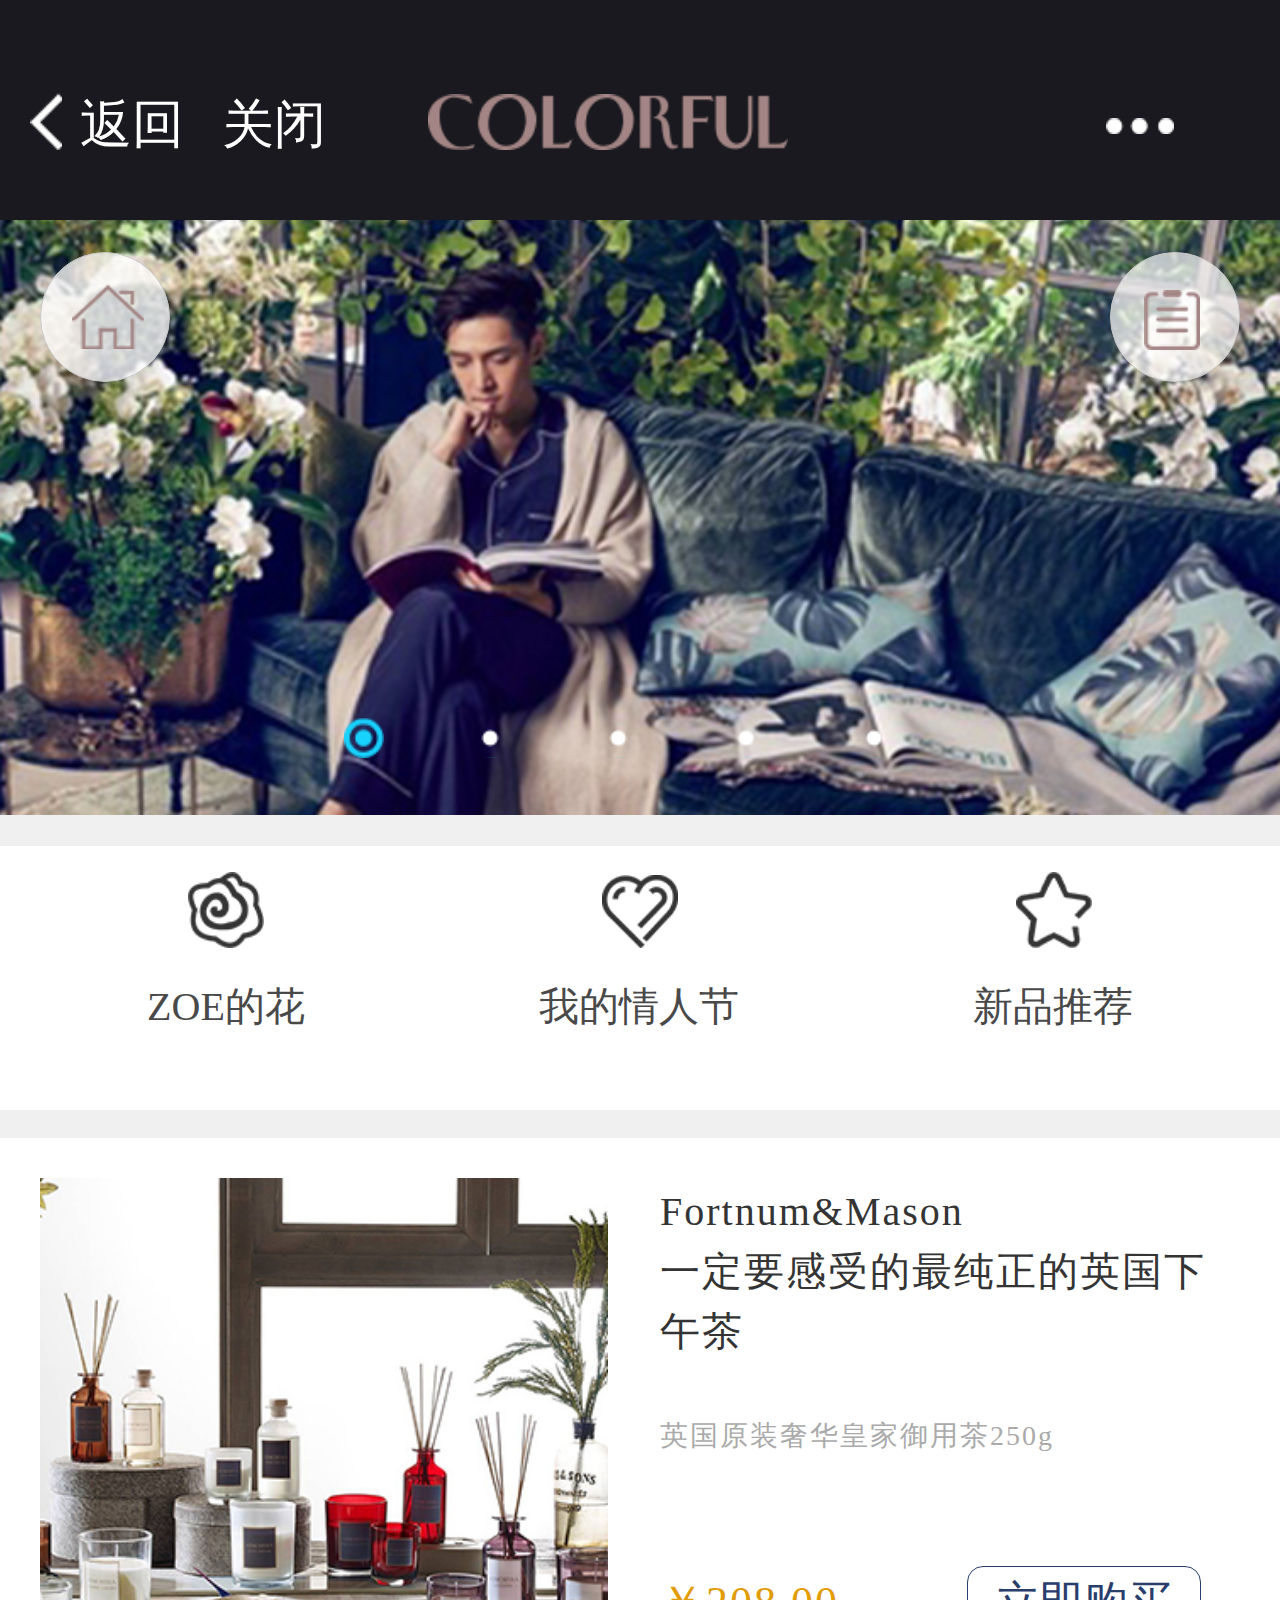
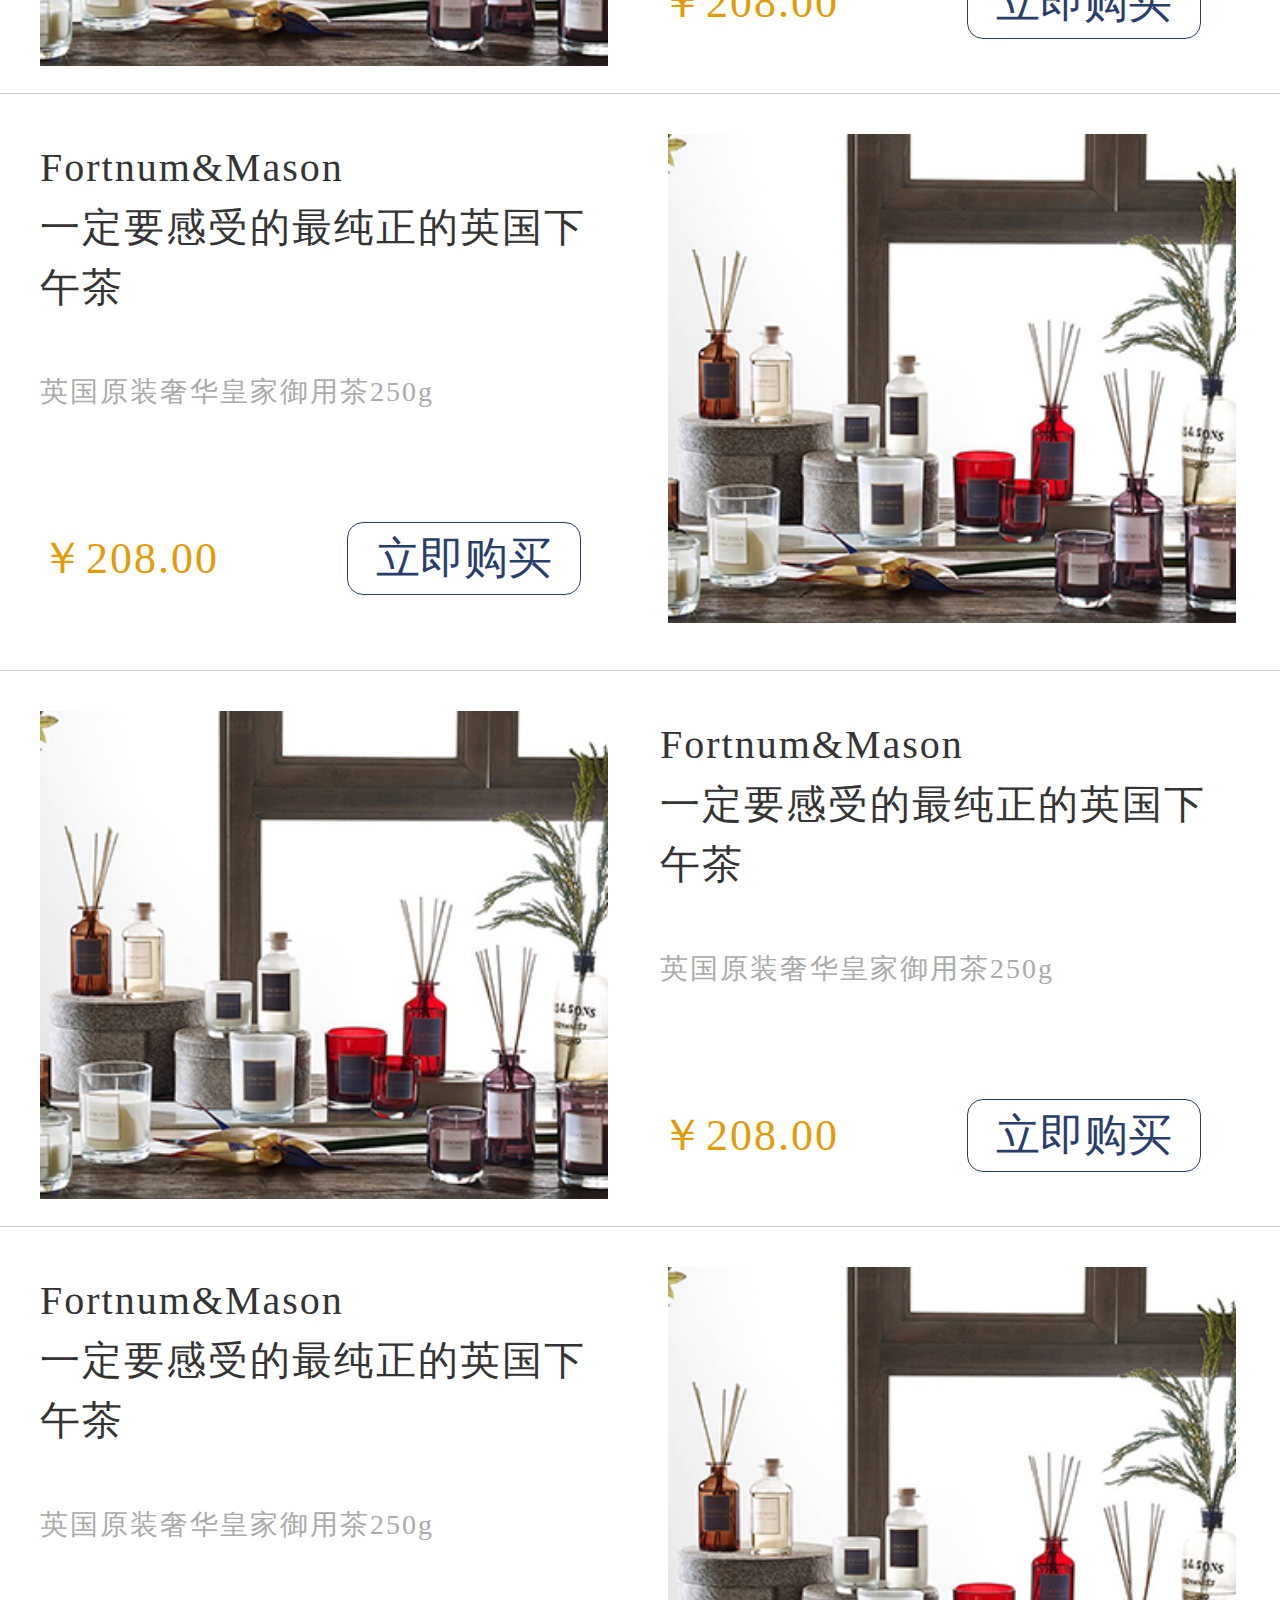
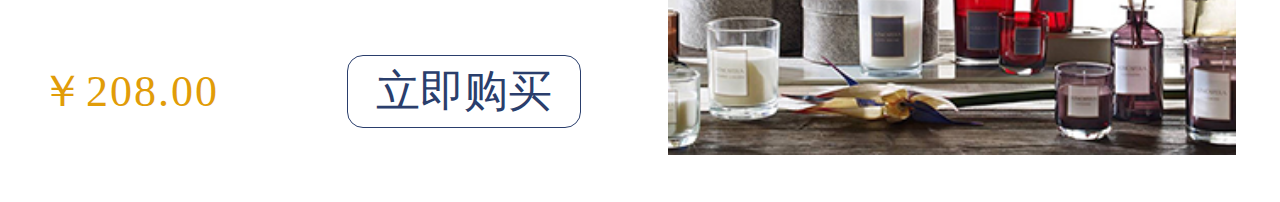
<file: index.html>
<!DOCTYPE html>
<html>
	<head>
		<meta charset="utf-8" />
		<meta name="viewport" content="initial-scale=1.0, maximum-scale=1.0, user-scalable=no" />
		<title></title>
		<link rel="stylesheet" href="css/head.css" />
		<link rel="stylesheet" href="css/index.css" />
		<link rel="stylesheet" href="css/list.css" />
		<link rel="stylesheet" href="css/motai_login.css" />	
		<link rel="stylesheet" href="css/style.css" />
		
	</head>
	<body>
		<div class="container">
			<header class="head">     
				<nav class="nav">
					<img id="back" class="back" src="img/back.png" />
					<a href="#">返回</a>
					<a href="#">关闭</a>
					<img class="logo" src="img/logo.png" />
				    <img id="dianji" class="more" src="img/more.png" />
				</nav>   
			</header>
			<div class="home"><img src="img/firstpage.png" /></div>
			<div class="lists"><img src="img/list.png" /></div>
			
			
			<div class="img_gallery">
	<div class="point">

		
		<a href="#"><img src="img/btn_main_img.png" /></a>
		<a href="#"><img src="img/btn_main_img.png" /></a>
		<a href="#"><img src="img/btn_main_img.png" /></a>
		<a href="#"><img src="img/btn_main_img.png" /></a>
		<a href="#"><img src="img/btn_main_img.png" /></a>
	</div>
	<div class="main_img">
		<ul>
			<li><span class="img_1"><img src="img/main.png" /></span></li>
			<li><span class="img_2"><img src="img/main.png" /></span></li>
			<li><span class="img_3"><img src="img/main.png" /></span></li>
			<li><span class="img_4"><img src="img/main.png" /></span></li>
			<li><span class="img_5"><img src="img/main.png" /></span></li>
		</ul>
		
	</div>
	<a href="javascript:;" id="btn_prev"><img src="img/hover_left2.png" /> </a>
		<a href="javascript:;" id="btn_next"><img src="img/hover_right2.png" /></a>
</div>
			
			
			
			
			<section class="flower">
				<div class="img">
					<img src="img/forflower.png" />
					<img src="img/like.png" />
					<img src="img/recommend.png" />
				</div>
				<div class="bot">
					<span>ZOE的花</span>
					<span>我的情人节</span>
					<span>新品推荐</span>
				</div>
			</section>
			<section class="list spe">
				<img src="img/shop1.png" />
				<div class="introduction">
					<div>
	                	Fortnum&Mason<br>
						一定要感受的最纯正的英国下午茶
					</div>
					<div class="tip">
						英国原装奢华皇家御用茶250g
					</div>
					<div>
						<span class="price">￥208.00</span>
						<input type="button" class="btn" value="立即购买" />
		       		</div>
		        </div>
			</section>
			<section class="list1">
				<div class="introduction">
					<div>
	                	Fortnum&Mason<br>
						一定要感受的最纯正的英国下午茶
					</div>
					<div class="tip">
						英国原装奢华皇家御用茶250g
					</div>
					<div>
						<span class="price">￥208.00</span>
						<input type="button" class="btn" value="立即购买" />
		       		</div>
		        </div>
		        <img src="img/shop1.png" />
			</section>
			<section class="list">
				<img src="img/shop1.png" />
				<div class="introduction">
					<div>
	                	Fortnum&Mason<br>
						一定要感受的最纯正的英国下午茶
					</div>
					<div class="tip">
						英国原装奢华皇家御用茶250g
					</div>
					<div>
						<span class="price">￥208.00</span>
						<input type="button" class="btn" value="立即购买" />
		       		</div>
		        </div>
			</section>
			<section class="list1">
				<div class="introduction">
					<div>
	                	Fortnum&Mason<br>
						一定要感受的最纯正的英国下午茶
					</div>
					<div class="tip">
						英国原装奢华皇家御用茶250g
					</div>
					<div>
						<span class="price">￥208.00</span>
						<input type="button" class="btn" value="立即购买" />
		       		</div>
		        </div>
		        <img src="img/shop1.png" />
			</section>
			
			
		<div id="zhezhao"></div>
    		<div id="motai">
    			<div class="lg_title">
    				<!--<img class="lg_logo" src="img/logo.png" />-->
    			</div>
 				
 				<div class="lg_con1">
 					<!--<img class="lg_phone" src="img/phone.png" />-->
 					<input type="text" placeholder="请输入手机号" id="input1">
 				</div>
 				<div class="lg_con2">
 					<!--<img class="lg_check" src="img/check.png" />-->
 					<input type="text" placeholder="请输入验证码" id="input2">
 					<button>获取验证码</button>
 					<!--<input class="check" type="button" value="获取验证码" />-->
 				</div>
				
				<div class="lg_con3">
					<button id="login">登陆</button>
					<!--<input class="login" type="button" value="登陆" />-->
				</div>
    		</div>
    		
		</div>
		<script type="text/javascript" src="js/public.js" ></script>
		<script type="text/javascript" src="js/jquery.min.js"></script>
		<script type="text/javascript" src="js/shijian.js"></script>
		<script type="text/javascript" src="js/jquery.event.drag.js"></script>
		<script type="text/javascript" src="js/jquery.touchSlider.js"></script>
		<script type="text/javascript" src="js/carousel.js"></script>

	</body>
</html>
</file>
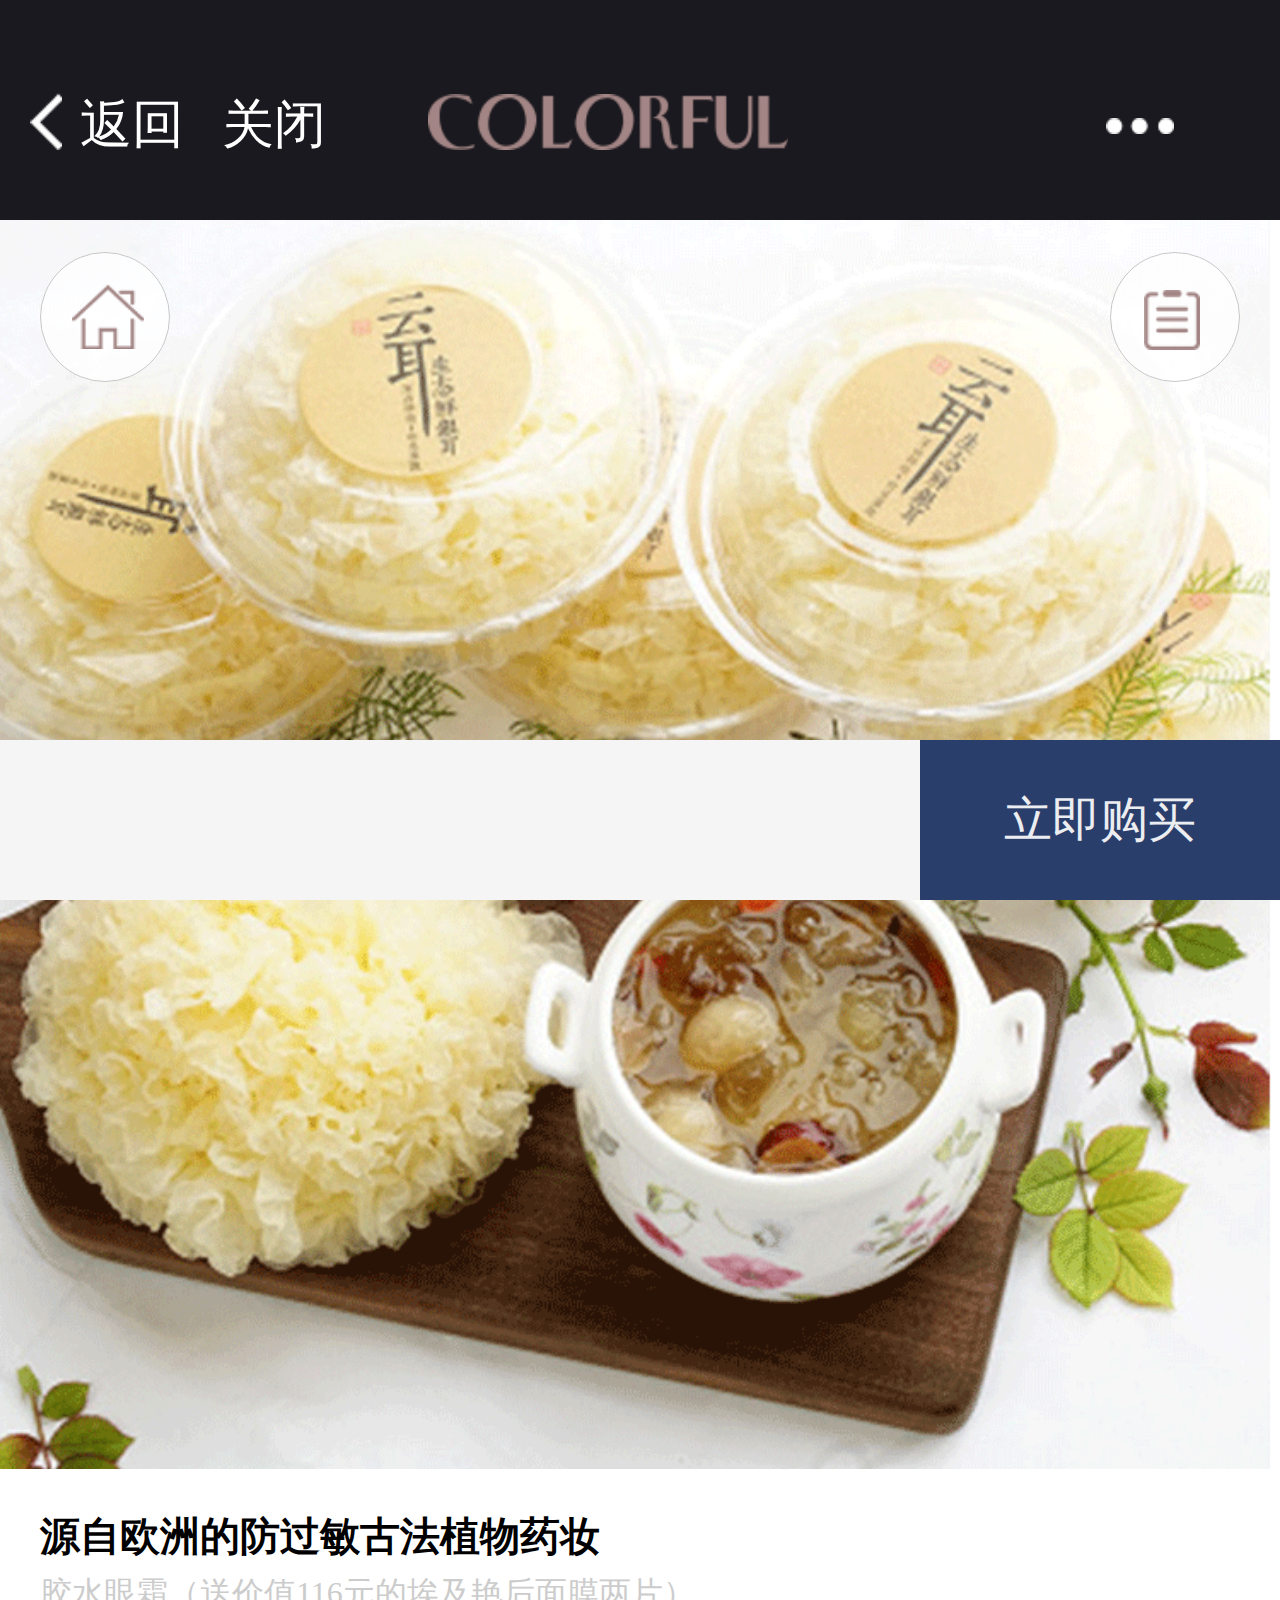
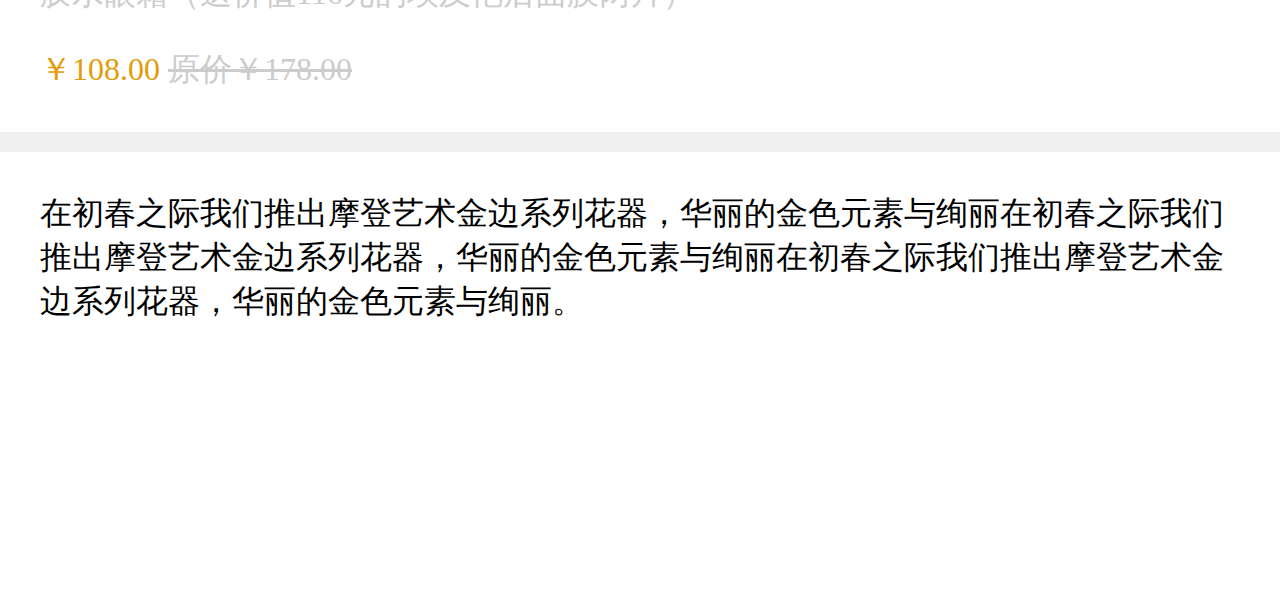
<file: activity_details.html>
<!DOCTYPE html>
<html>
	<head>
		<meta charset="utf-8" />
		<meta name="viewport" content="initial-scale=1.0, maximum-scale=1.0, user-scalable=no" />
		<title></title>
		<link rel="stylesheet" href="css/head.css" />
		<link rel="stylesheet" href="css/activity_details.css" />
		<link rel="stylesheet" href="css/footer.css" />s
	</head>
	<body>
		<div class="container">
			<header class="head">     
				<nav class="nav">
					<img class="back before" src="img/back.png" />
					<a class="before" href="javascript:void(0);">返回</a>
					<a href="#">关闭</a>
					<img class="logo" src="img/logo.png" />
				    <img class="more" src="img/more.png" />
				</nav>
			</header>
			<div class="home"><img src="img/firstpage.png" /></div>
			<div class="lists"><img src="img/list.png" /></div>
			<div class="banner">
				<img src="img/shop3.png"  />
			</div>
			<section class="things">
				<div>
					<div class="title">源自欧洲的防过敏古法植物药妆</div>
					<div class="tip">胶水眼霜（送价值116元的埃及艳后面膜两片）</div>
					<div class="price">
						<span class="current">￥108.00</span>
						<span class="original">原价￥178.00</span>
					</div>
			</section>
			<section class="intro">
				<div>
					在初春之际我们推出摩登艺术金边系列花器，华丽的金色元素与绚丽在初春之际我们推出摩登艺术金边系列花器，华丽的金色元素与绚丽在初春之际我们推出摩登艺术金边系列花器，华丽的金色元素与绚丽。
				</div>
			</section>
			<footer>
				<input type="button" class="btn" value="立即购买"/>
			</footer>
		</div>
		<script type="text/javascript" src="js/public.js" ></script>
		<script type="text/javascript" src="js/activity_details.js"></script>
	</body>
</html>
</file>
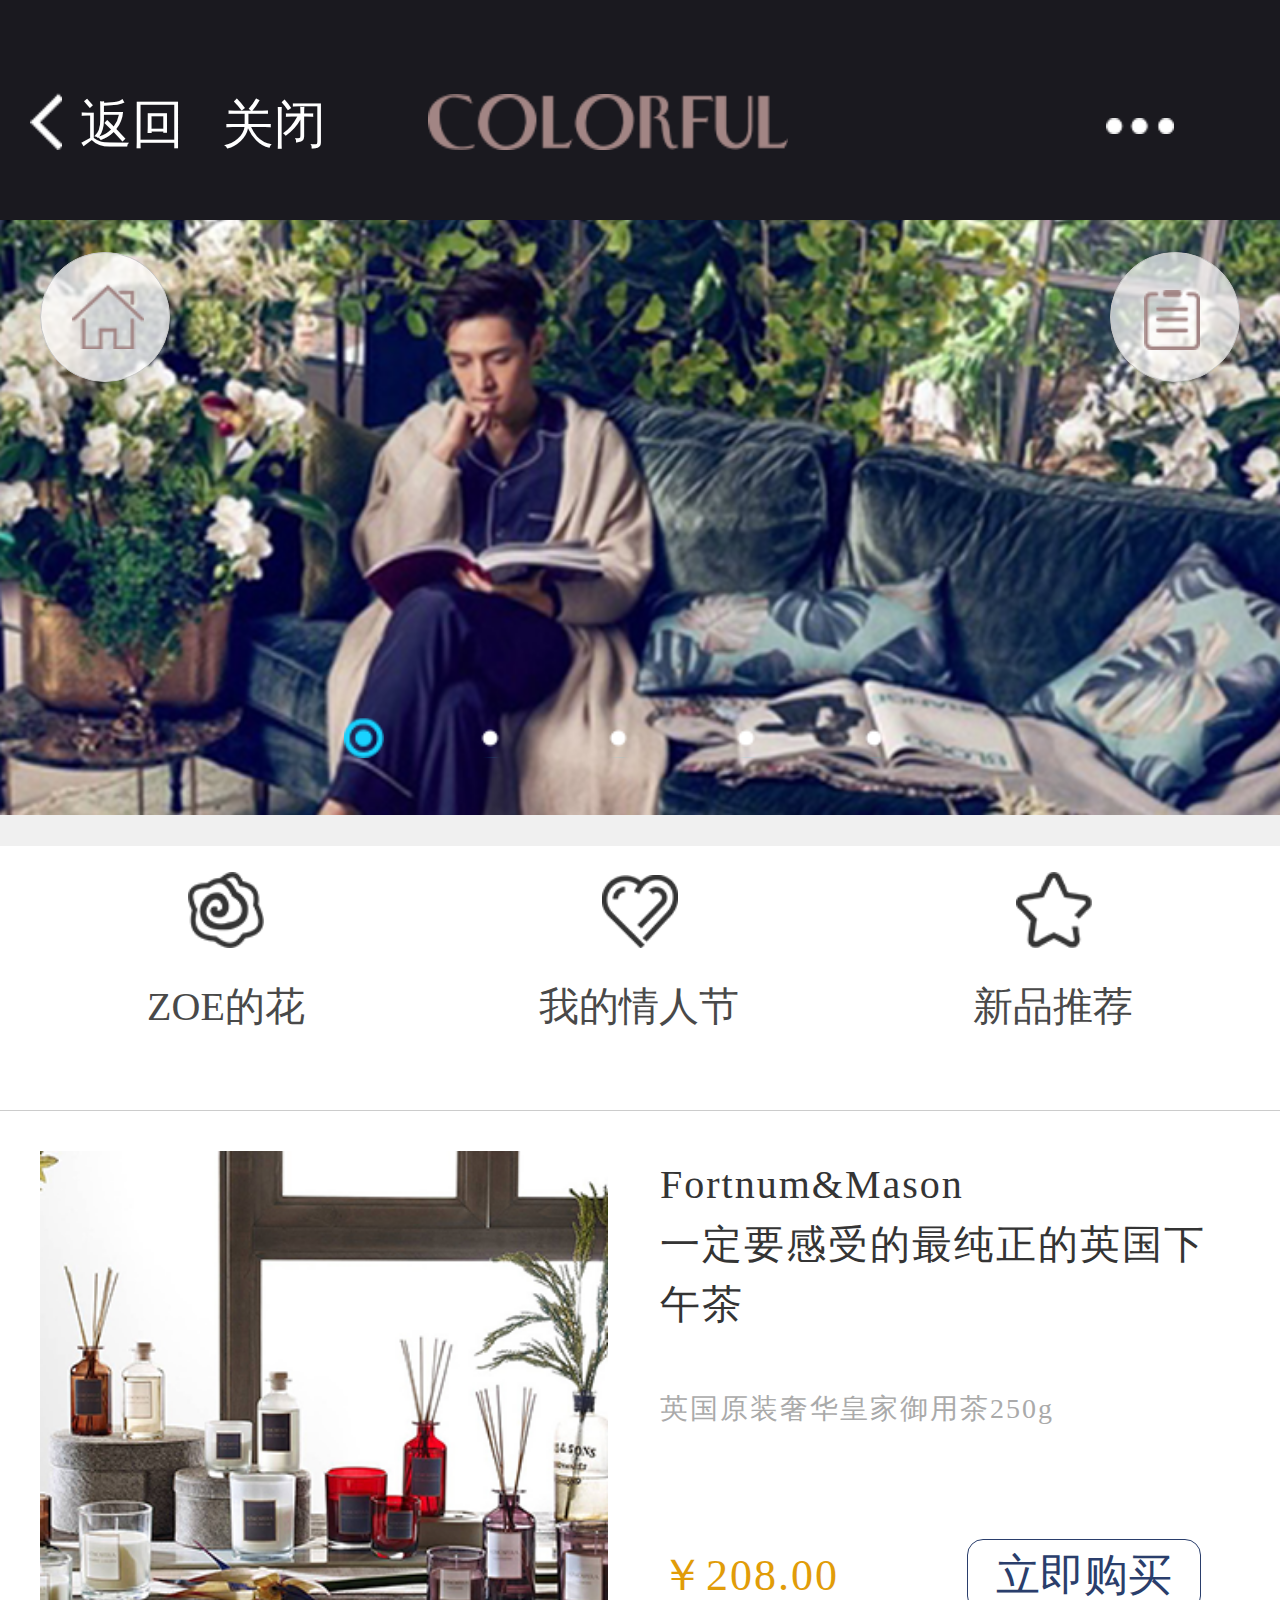
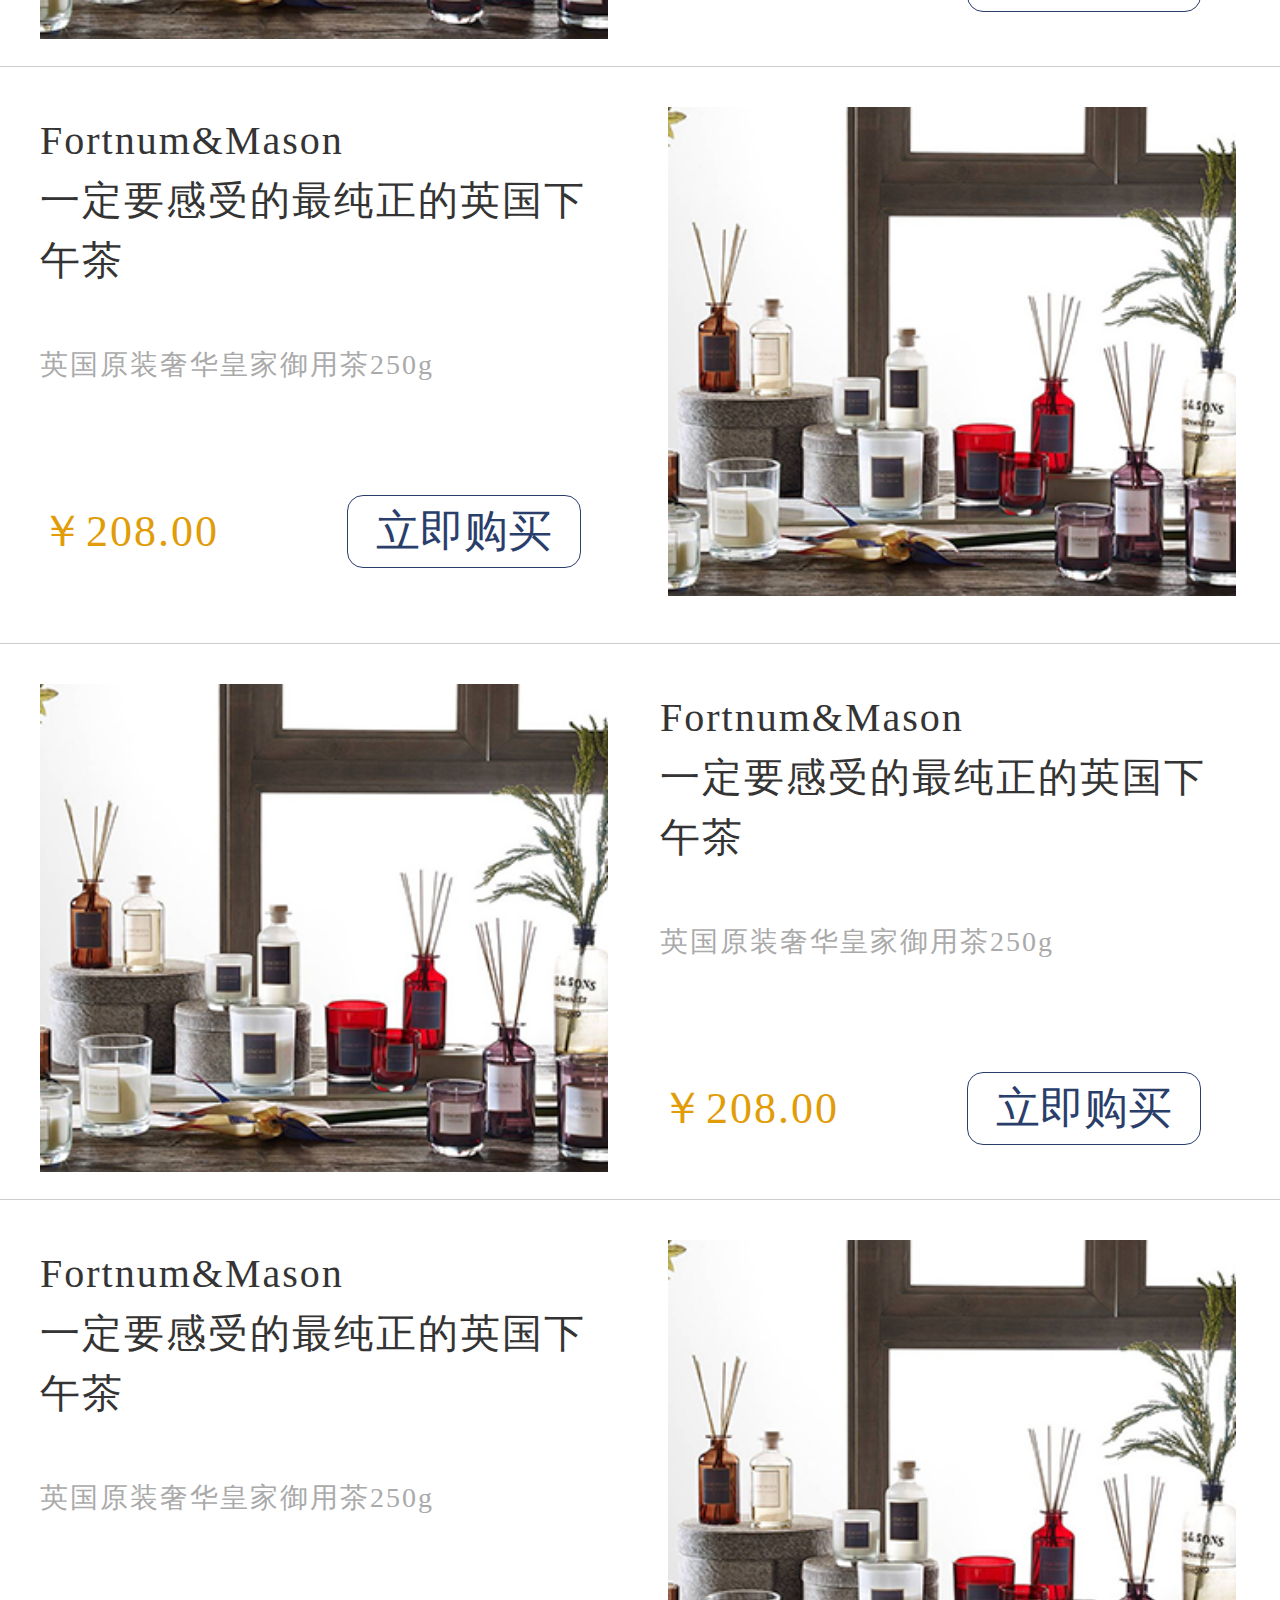
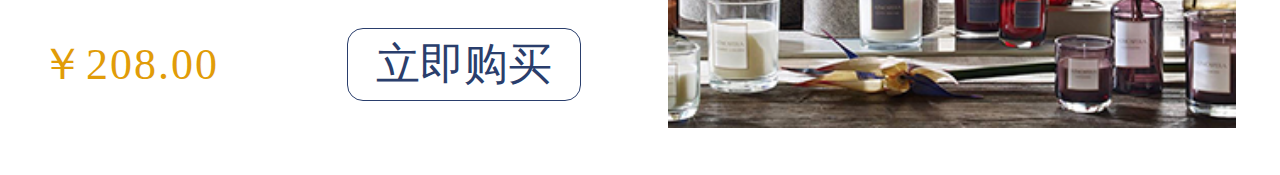
<file: index1.html>
<!DOCTYPE html>
<html>
	<head>
		<meta charset="utf-8" />
		<meta name="viewport" content="initial-scale=1.0, maximum-scale=1.0, user-scalable=no" />
		<title></title>
		<link rel="stylesheet" href="css/head.css" />
		<link rel="stylesheet" href="css/index.css" />
		<link rel="stylesheet" href="css/list.css" />		
		<link rel="stylesheet" href="css/style.css" />	
		
		
	</head>
	<body>
		<div class="container">
			<header class="head">     
				<nav class="nav">
					<img id="back" class="back" src="img/back.png" />
					<a href="#">返回</a>
	
					<a href="#">关闭</a>
					<img class="logo" src="img/logo.png" />
				    <img id="more" class="more" src="img/more.png" />
				</nav>   
			</header>
			
			

			<div class="home"><img src="img/firstpage.png" /></div>
			<div class="lists"><img src="img/list.png" /></div>
			
			
			
			
			<div class="img_gallery">
	<div class="point">

		
		<a href="#"><img src="img/btn_main_img.png" /></a>
		<a href="#"><img src="img/btn_main_img.png" /></a>
		<a href="#"><img src="img/btn_main_img.png" /></a>
		<a href="#"><img src="img/btn_main_img.png" /></a>
		<a href="#"><img src="img/btn_main_img.png" /></a>
	</div>
	<div class="main_img">
		<ul>
			<li><span class="img_1"><img src="img/main.png" /></span></li>
			<li><span class="img_2"><img src="img/main.png" /></span></li>
			<li><span class="img_3"><img src="img/main.png" /></span></li>
			<li><span class="img_4"><img src="img/main.png" /></span></li>
			<li><span class="img_5"><img src="img/main.png" /></span></li>
		</ul>
		
	</div>
	<a href="javascript:;" id="btn_prev"><img src="img/hover_left2.png" /> </a>
		<a href="javascript:;" id="btn_next"><img src="img/hover_right2.png" /></a>
</div>
			
			
			
			<section class="flower">
				<div class="img">
					<img src="img/forflower.png" />
					<img src="img/like.png" />
					<img src="img/recommend.png" />
				</div>
				<div class="bot">
					<span>ZOE的花</span>
					<span>我的情人节</span>
					<span>新品推荐</span>
				</div>
			</section>
			<section class="list">
				<img src="img/shop1.png" />
				<div class="introduction">
					<div>
	                	Fortnum&Mason<br>
						一定要感受的最纯正的英国下午茶
					</div>
					<div class="tip">
						英国原装奢华皇家御用茶250g
					</div>
					<div>
						<span class="price">￥208.00</span>
						<input type="button" class="btn" value="立即购买" />
		       		</div>
		        </div>
			</section>
			<section class="list1">
				<div class="introduction">
					<div>
	                	Fortnum&Mason<br>
						一定要感受的最纯正的英国下午茶
					</div>
					<div class="tip">
						英国原装奢华皇家御用茶250g
					</div>
					<div>
						<span class="price">￥208.00</span>
						<input type="button" class="btn" value="立即购买" />
		       		</div>
		        </div>
		        <img src="img/shop1.png" />
			</section>
			<section class="list">
				<img src="img/shop1.png" />
				<div class="introduction">
					<div>
	                	Fortnum&Mason<br>
						一定要感受的最纯正的英国下午茶
					</div>
					<div class="tip">
						英国原装奢华皇家御用茶250g
					</div>
					<div>
						<span class="price">￥208.00</span>
						<input type="button" class="btn" value="立即购买" />
		       		</div>
		        </div>
			</section>
			<section class="list1">
				<div class="introduction">
					<div>
	                	Fortnum&Mason<br>
						一定要感受的最纯正的英国下午茶
					</div>
					<div class="tip">
						英国原装奢华皇家御用茶250g
					</div>
					<div>
						<span class="price">￥208.00</span>
						<input type="button" class="btn" value="立即购买" />
		       		</div>
		        </div>
		        <img src="img/shop1.png" />
			</section>
		</div>
		<script type="text/javascript" src="js/public.js" ></script>
		<script type="text/javascript" src="js/jquery.min.js"></script>
		<script type="text/javascript" src="js/jquery.event.drag.js"></script>
<script type="text/javascript" src="js/jquery.touchSlider.js"></script>
		<script type="text/javascript" src="js/carousel.js"></script>
	</body>
</html>
</file>
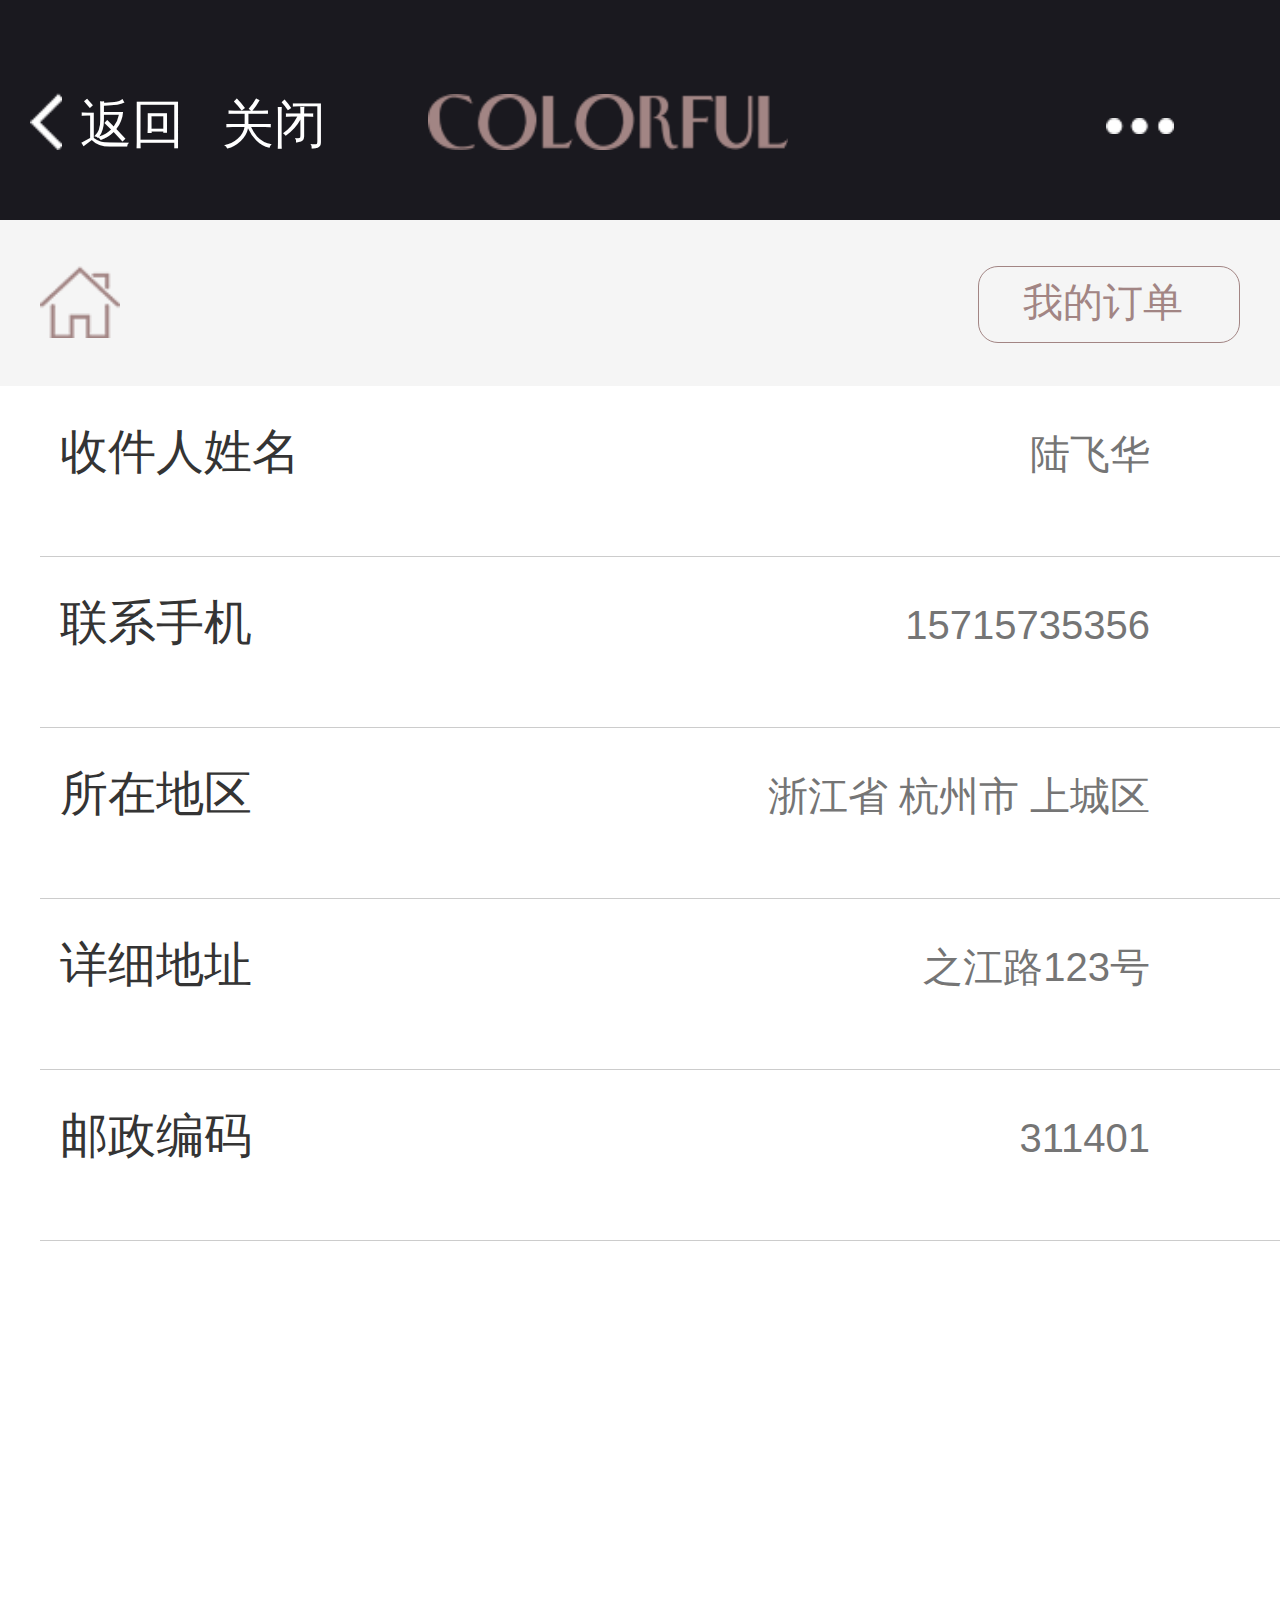
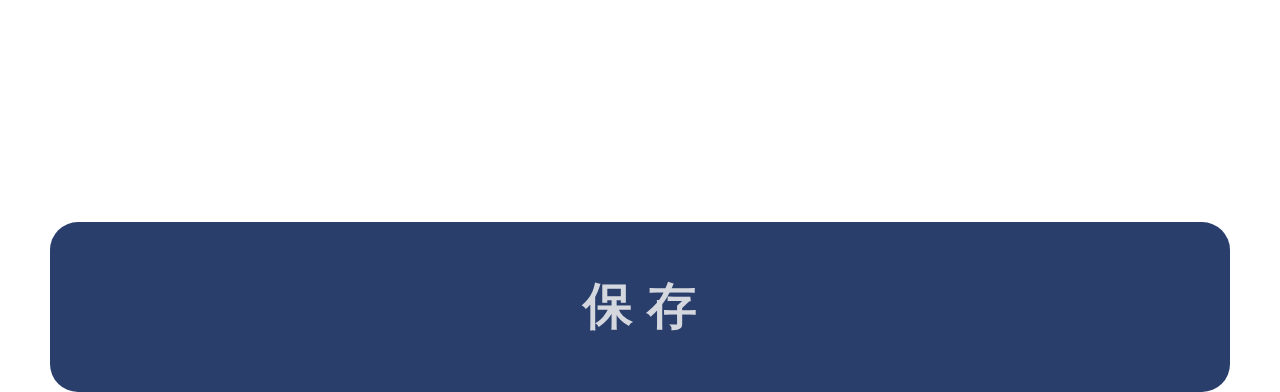
<file: information.html>
<!DOCTYPE html>
<html>
	<head>
		<meta charset="utf-8" />
		<meta name="viewport" content="initial-scale=1.0, maximum-scale=1.0, user-scalable=no" />
		<title></title>
		<link rel="stylesheet" href="css/head.css" />
		<link rel="stylesheet" href="css/top.css" /> 
		<link rel="stylesheet" href="css/information.css" />
	</head>
	<body>
		<div class="container">
			<header class="head">
				<nav class="nav">
					<img class="back" src="img/back.png" />
					<a href="#">返回</a>
					<a href="javascript:void(0);">关闭</a>
					<img class="logo" src="img/logo.png" />
				    <img class="more" src="img/more.png" />
				</nav>
			</header>
			<section class="top">
				<img class="homes" src="img/firstpage.png" />
				<div class="order">我的订单</div> 
			</section>
			<section class="username">
				<span class="tips">收件人姓名</span>
				<input class="text uname" type="text" placeholder="陆飞华" />
			</section>
			<section class="phone">
				<span class="tips">联系手机&nbsp;&nbsp;&nbsp;&nbsp;</span>
				<input class="text uphone" type="text" placeholder="15715735356" />
			</section>
			<section class="region">
				<span class="tips">所在地区&nbsp;&nbsp;&nbsp;&nbsp;</span>
				<input class="text uregion" type="text" placeholder="浙江省 杭州市 上城区" />
			</section>
			<section class="address">
				<span class="tips">详细地址&nbsp;&nbsp;&nbsp;&nbsp;</span>
				<input class="text uaddress" type="text" placeholder="之江路123号" />
			</section>
			<section class="postcode">
				<span class="tips">邮政编码&nbsp;&nbsp;&nbsp;&nbsp;</span>
				<input class="text upostcode" type="text" placeholder="311401" />
			</section>
			<section class="save">
				<input type="button" value="保 存" class="btn" />
			</section>
		</div>
		<script type="text/javascript" src="js/public.js" ></script>
		<script type="text/javascript" src="js/jquery.min.js"></script>
		<script type="text/javascript" src="js/information.js"></script> 
	</body>
</html>
</file>
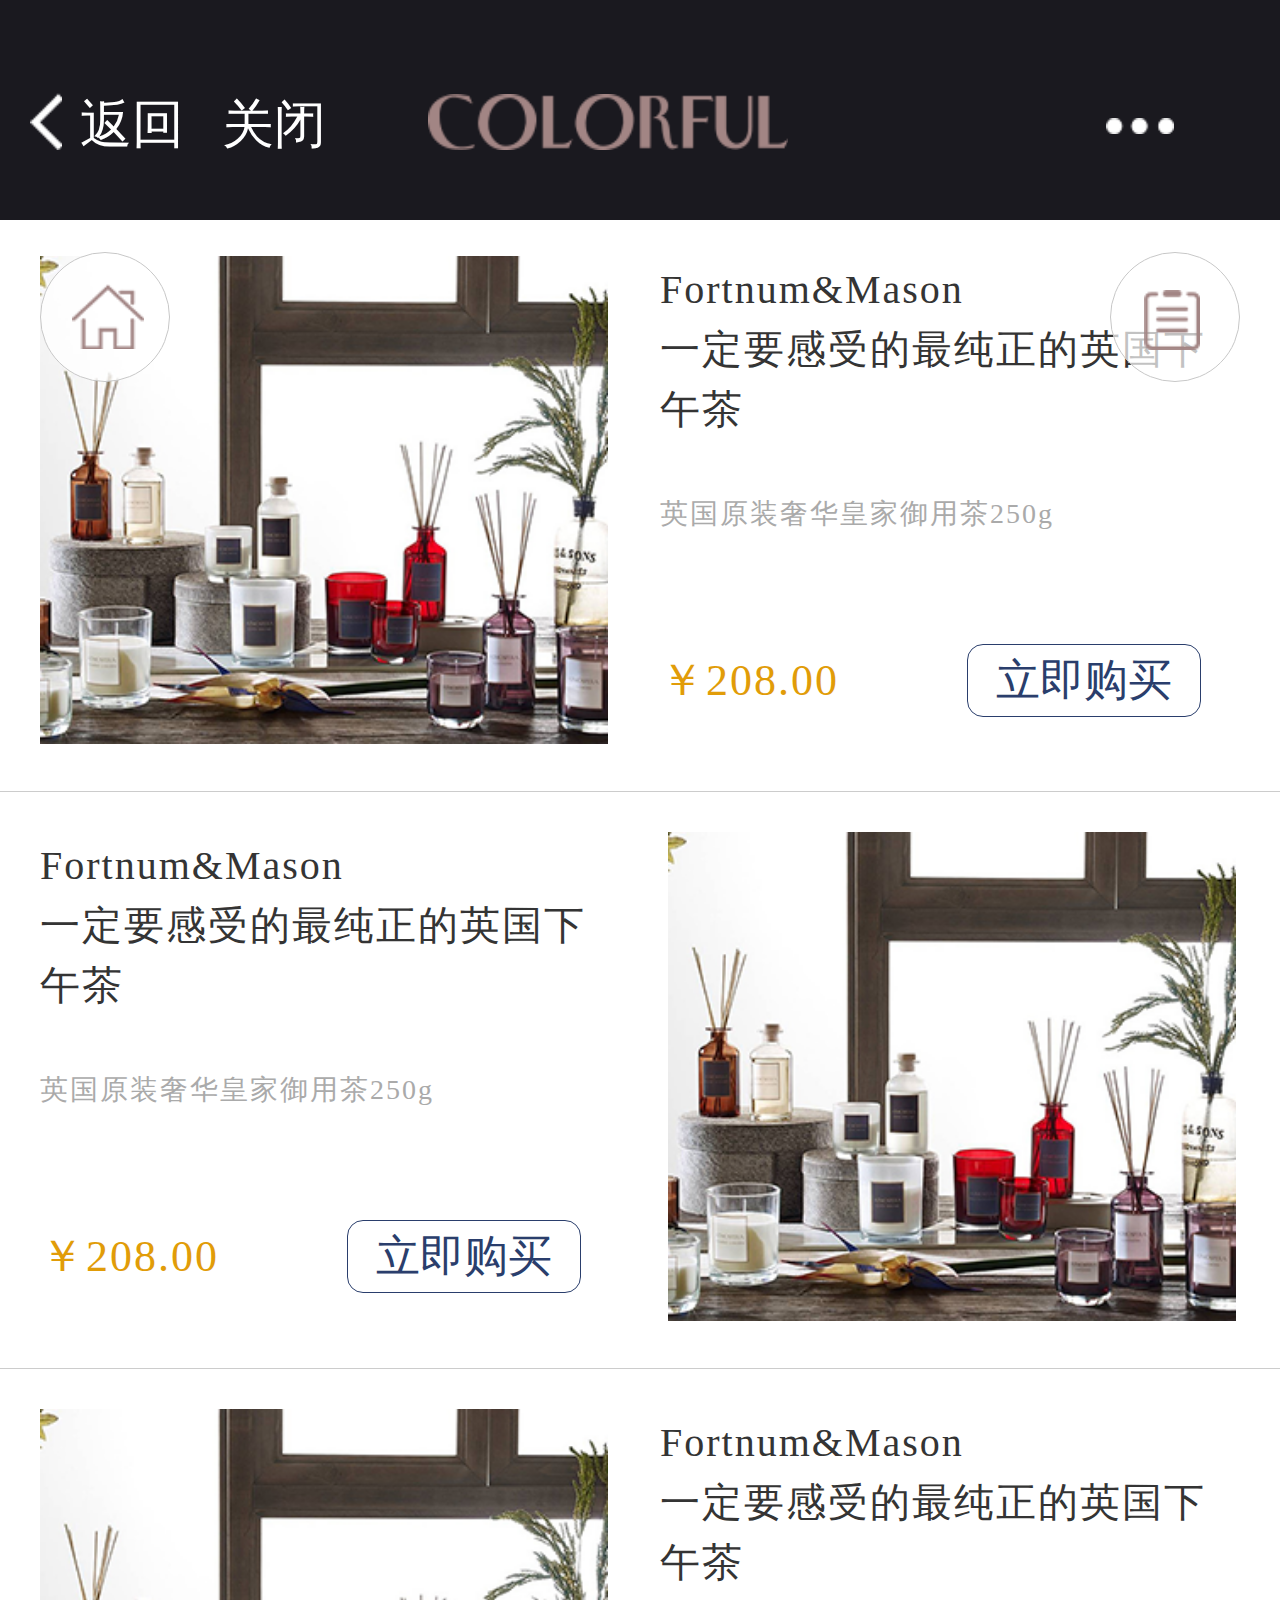
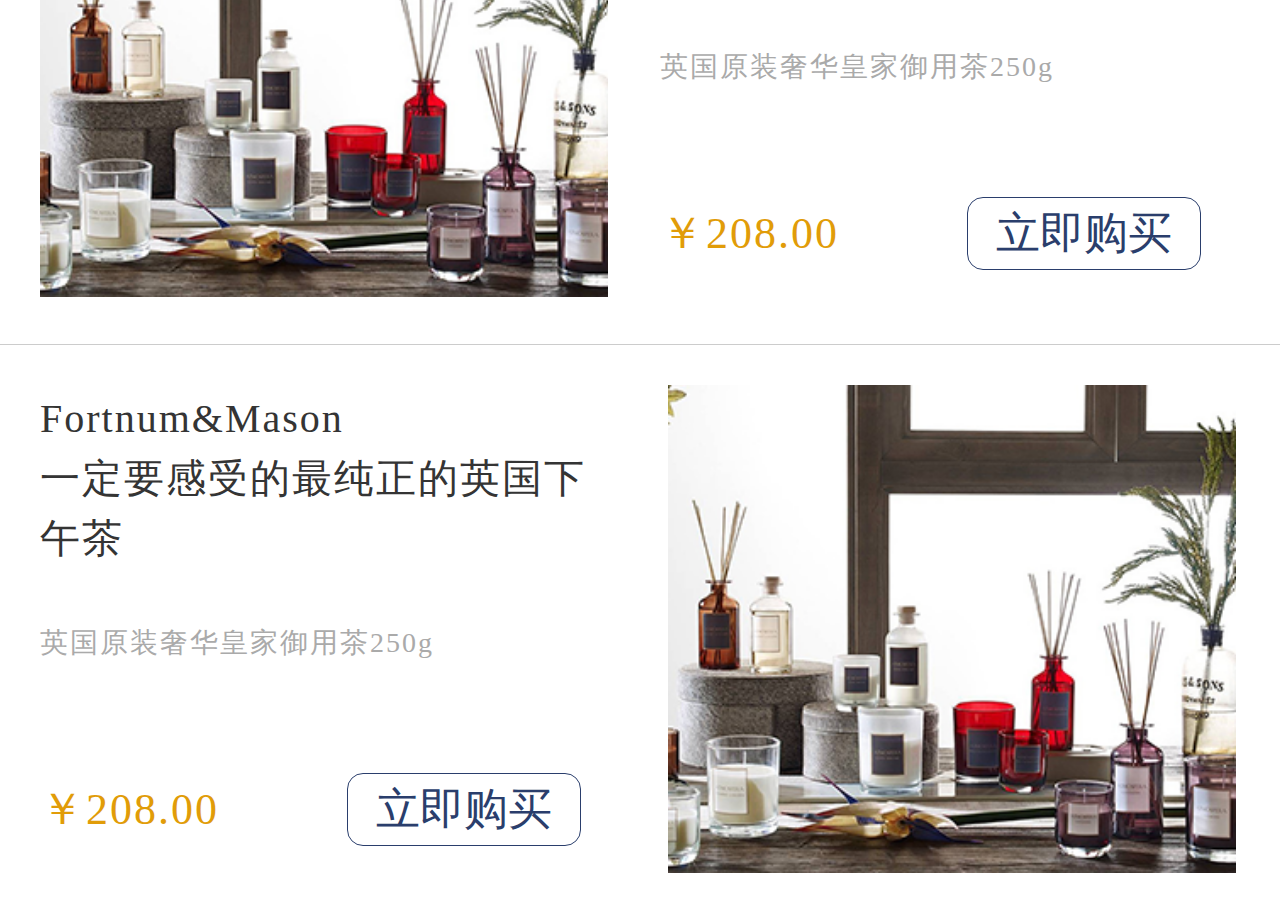
<file: lists.html>
<!DOCTYPE html>
<html>
	<head>
		<meta charset="utf-8" />
		<meta name="viewport" content="initial-scale=1.0, maximum-scale=1.0, user-scalable=no" />
		<title></title>
		<link rel="stylesheet" href="css/head.css" /> 
		<link rel="stylesheet" href="css/list.css" />
		<link rel="stylesheet" href="css/lists.css" />
	</head>
	<body>
		<div class="container">
			<header class="head">     
				<nav class="nav">
					<img class="back before" src="img/back.png" />
					<a class="before" href="javascript:void(0);">返回</a>
					<a href="#">关闭</a>
					<img class="logo" src="img/logo.png" />
				    <img class="more" src="img/more.png" />
				</nav>
			</header>
			<div class="home"><img src="img/firstpage.png" /></div>
			<div class="lists"><img src="img/list.png" /></div>
			<div class="content">
				<section class="list spe">
				<img src="img/shop1.png" />
				<div class="introduction">
					<div>
	                	Fortnum&Mason<br>
						一定要感受的最纯正的英国下午茶
					</div>
					<div class="tip">
						英国原装奢华皇家御用茶250g
					</div>
					<div>
						<span class="price">￥208.00</span>
						<input type="button" class="btn" value="立即购买" />
		       		</div>
		        </div>
			</section>
			<section class="list1">
				<div class="introduction">
					<div>
	                	Fortnum&Mason<br>
						一定要感受的最纯正的英国下午茶
					</div>
					<div class="tip">
						英国原装奢华皇家御用茶250g
					</div>
					<div>
						<span class="price">￥208.00</span>
						<input type="button" class="btn" value="立即购买" />
		       		</div>
		        </div>
		        <img src="img/shop1.png" />
			</section>
			<section class="list">
				<img src="img/shop1.png" />
				<div class="introduction">
					<div>
	                	Fortnum&Mason<br>
						一定要感受的最纯正的英国下午茶
					</div>
					<div class="tip">
						英国原装奢华皇家御用茶250g
					</div>
					<div>
						<span class="price">￥208.00</span>
						<input type="button" class="btn" value="立即购买" />
		       		</div>
		        </div>
			</section>
			<section class="list1">
				<div class="introduction">
					<div>
	                	Fortnum&Mason<br>
						一定要感受的最纯正的英国下午茶
					</div>
					<div class="tip">
						英国原装奢华皇家御用茶250g
					</div>
					<div>
						<span class="price">￥208.00</span>
						<input type="button" class="btn" value="立即购买" />
		       		</div>
		        </div>
		        <img src="img/shop1.png" />
			</section>
			</div>
		</div>
		<script type="text/javascript" src="js/public.js" ></script>
		<script type="text/javascript" src="js/jquery.min.js"></script> 
		<script type="text/javascript" src="js/lists.js"></script> 
	</body>
</html>
</file>
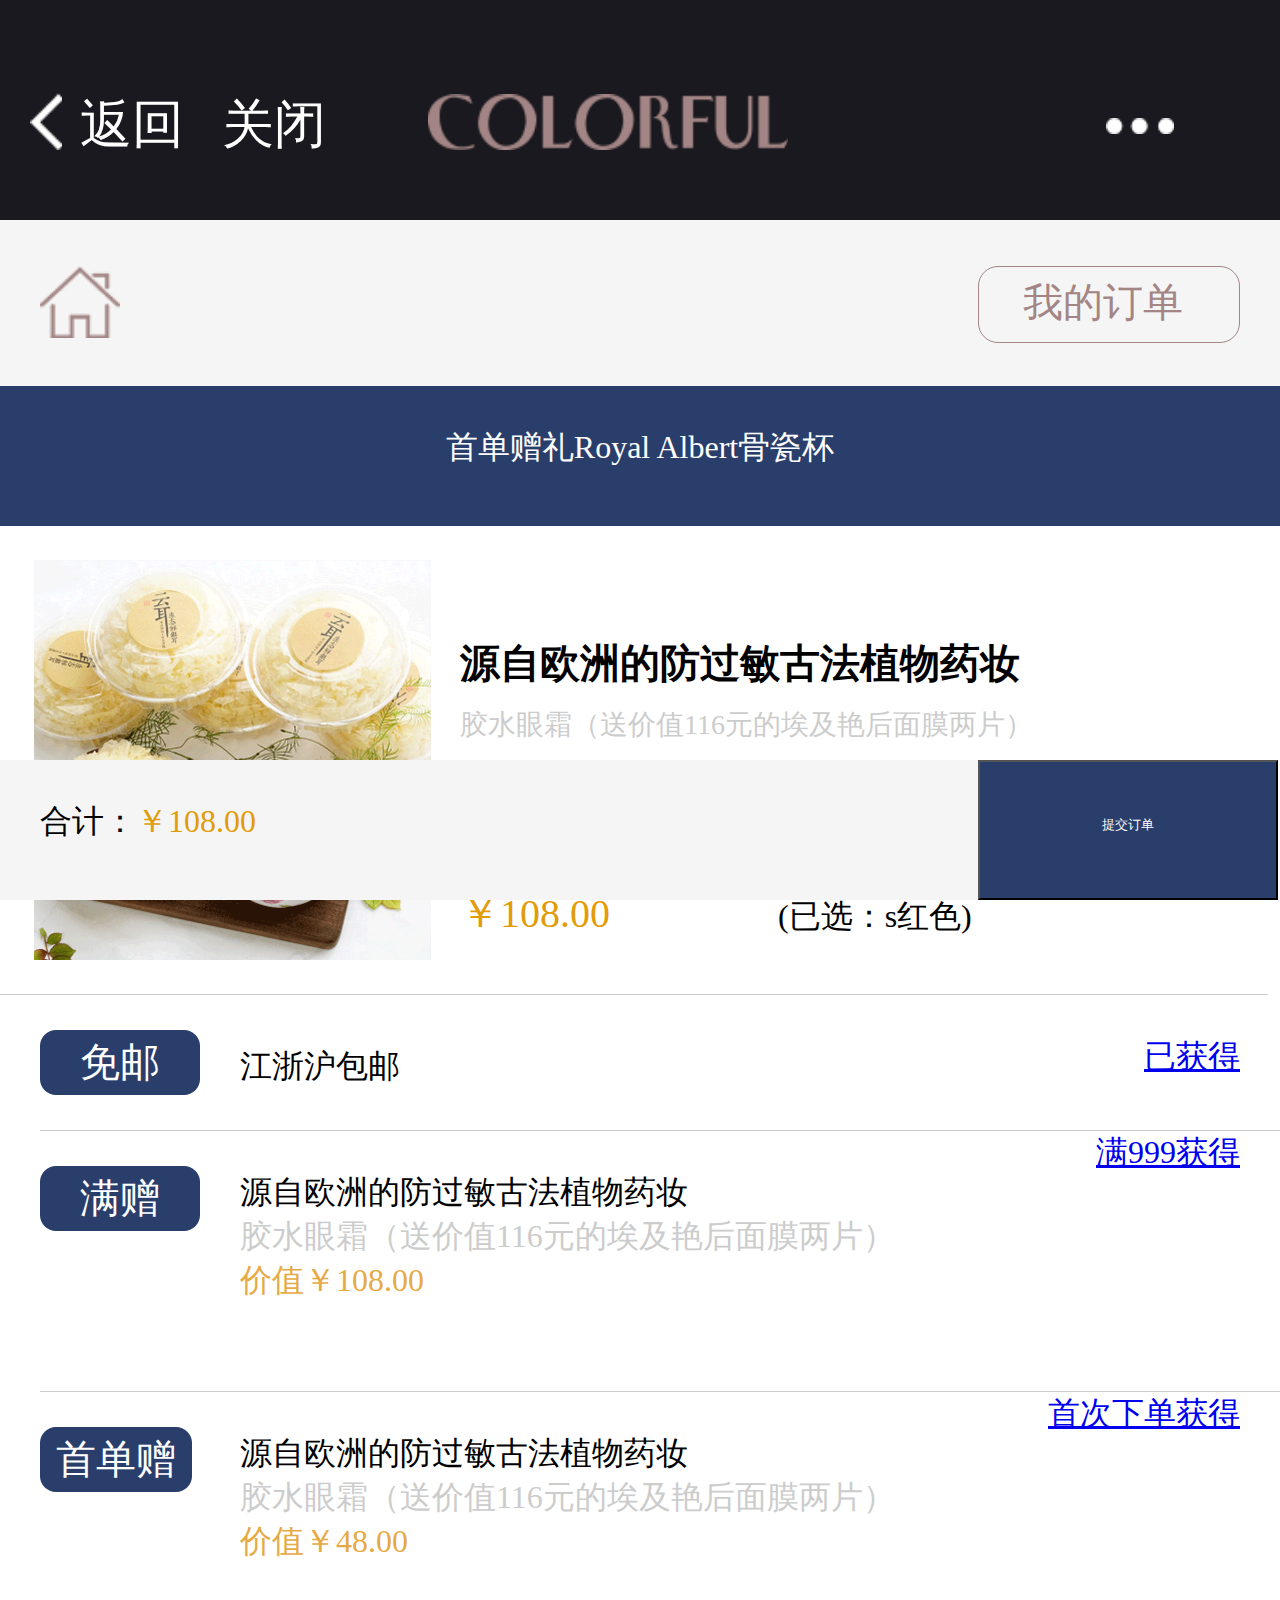
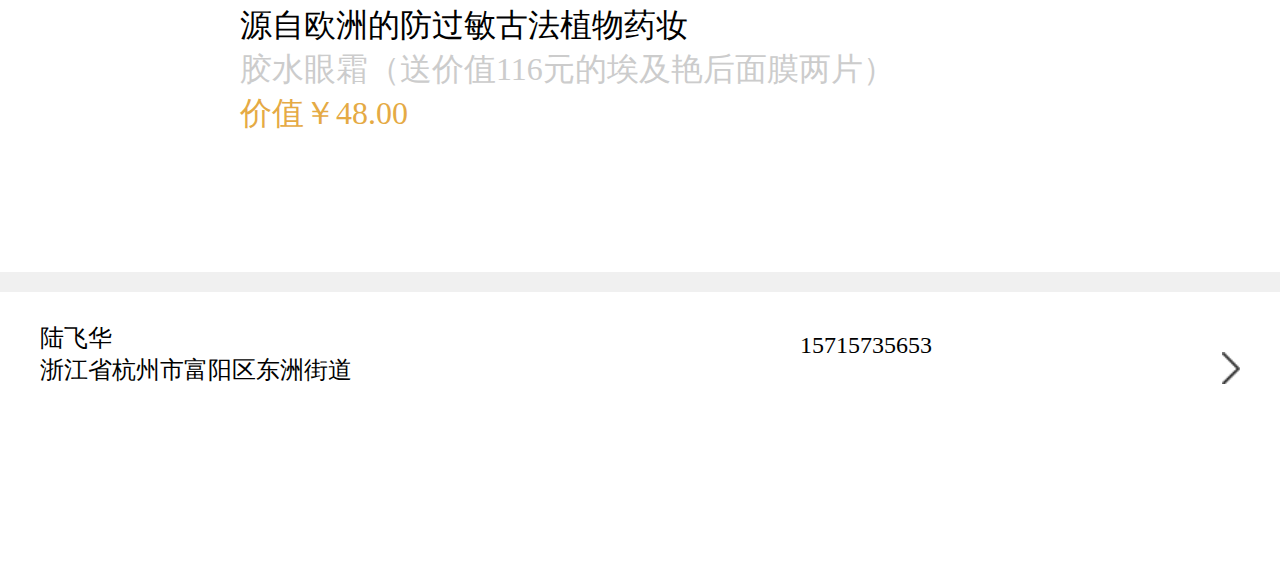
<file: my_order1.html>
<!DOCTYPE html>
<html>
	<head>
		<meta charset="utf-8" />
		<meta name="viewport" content="initial-scale=1.0, maximum-scale=1.0, user-scalable=no" />
		<title></title>
		<link rel="stylesheet" href="css/head.css" />
		<link rel="stylesheet" href="css/top.css" />
		<link rel="stylesheet" href="css/my_order1.css" />
	</head>
	<body>
		<div class="container">
			<header class="head">
				<nav class="nav">
					<img class="back before" src="img/back.png" />
					<a class="before" href="javascript:void(0);">返回</a>
					<a href="#">关闭</a>
					<img class="logo" src="img/logo.png" />
				    <img class="more" src="img/more.png" />
				</nav>
			</header>
			<section class="top">
				<img class="homes" src="img/firstpage.png" />
				<div class="order">我的订单</div> 
			</section>
			
            	
            <section class="advert">
				<div> 
					首单赠礼Royal Albert骨瓷杯
				</div>
			</section>
			<section class="things">
				<img class="thing" src="img/shop3.png" />
				<div>
					<div class="title">源自欧洲的防过敏古法植物药妆</div>
					<div class="tip">胶水眼霜（送价值116元的埃及艳后面膜两片）</div>
					<div class="price">
						<span class="current">￥108.00</span>
						<span class="tips">
							(已选：s红色)
						</span>
					</div>
				</div>
			</section>
			<section class="free_post">
				<span class="spec">免邮</span><span class="middle">江浙沪包邮</span><a href="#">已获得</a>
			</section>
			<section class="full_give">
				<span class="spec">满赠</span>
				<div class="middle">
					<div class="title">源自欧洲的防过敏古法植物药妆</div>
					<div class="tip">胶水眼霜（送价值116元的埃及艳后面膜两片）</div>
					<div class="price">
						<span class="current">价值￥108.00</span>
					</div>
				</div>
				<a class="full_get" href="#">满999获得</a>
			</section>
			<section class="first_give">
				<span class="spec">首单赠</span>
				<div class="middle">
					<div class="first">
						<div class="title">源自欧洲的防过敏古法植物药妆</div>
						<div class="tip">胶水眼霜（送价值116元的埃及艳后面膜两片）</div>
						<div class="price">
							<span class="current">价值￥48.00</span>
						</div>
					</div>
					<div class="second">
						<div class="title">源自欧洲的防过敏古法植物药妆</div>
						<div class="tip">胶水眼霜（送价值116元的埃及艳后面膜两片）</div>
						<div class="price">
							<span class="current">价值￥48.00</span>
						</div>
					</div>
				</div>
				<a class="first_get" href="#">首次下单获得</a>
			</section>
			<div class="line">&nbsp;</div>
			<section class="address">
				<div><span class="name">陆飞华</span><span class="tel">15715735653</span><img class="addAddress" src="img/back1.png" /></div>
				<div>浙江省杭州市富阳区东洲街道</div>
			</section>
			<footer>
				<div class="total">
					合计：<span class="price">￥108.00</span>
				</div>
				<div class="put">
					<input type="button" value="提交订单" />
				</div>
			</footer>
		</div>
		
		<script type="text/javascript" src="js/public.js" ></script>
		<script type="text/javascript" src="js/jquery.min.js"></script> 
		<script type="text/javascript" src="js/my_order.js"></script>
	</body>
</html>
</file>
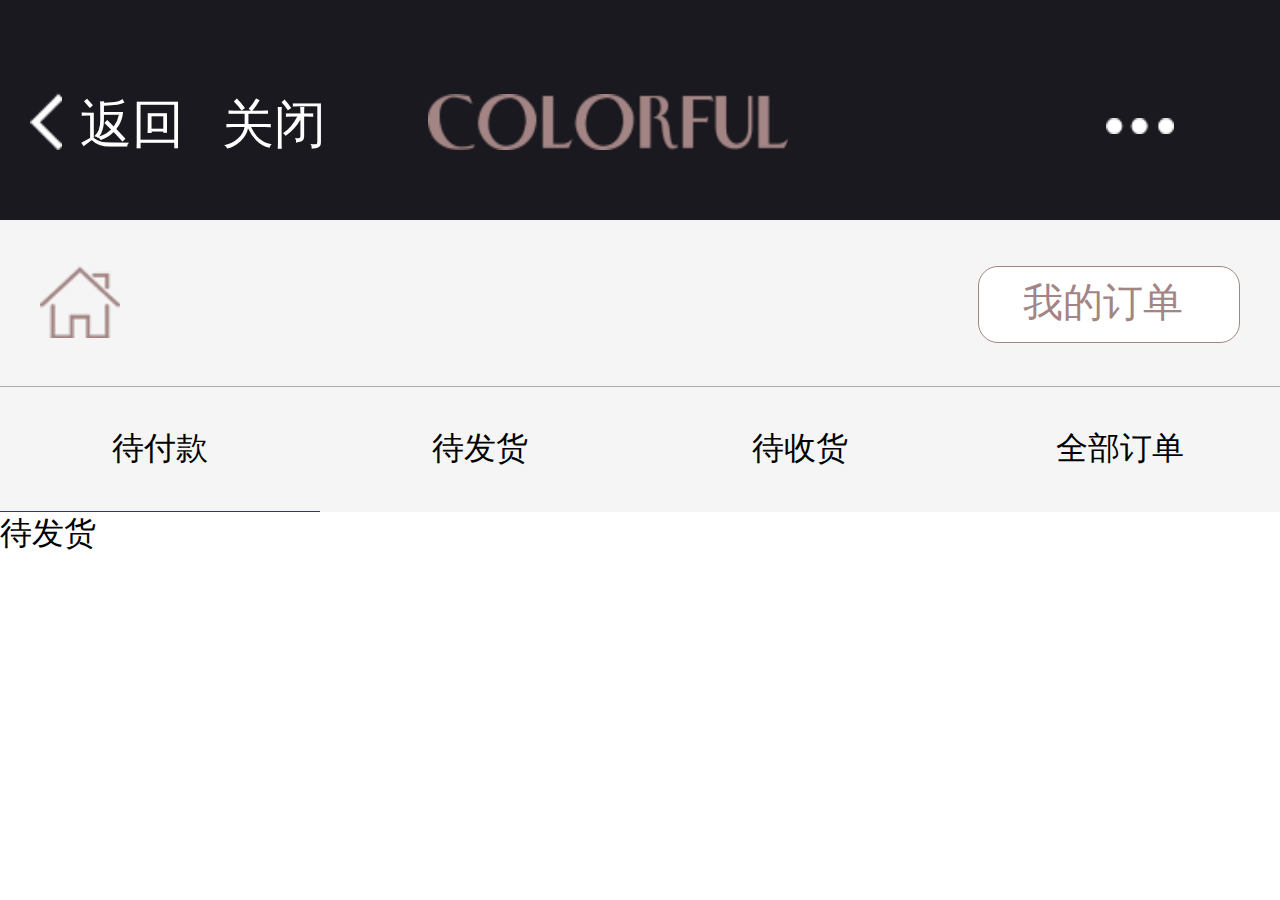
<file: order_list.html>
<!DOCTYPE html>
<html>
	<head>
		<meta charset="utf-8" />
		<meta name="viewport" content="initial-scale=1.0, maximum-scale=1.0, user-scalable=no" />
		<title></title>
		<link rel="stylesheet" href="css/head.css" />
		<link rel="stylesheet" href="css/top.css" /> 
		<link rel="stylesheet" href="css/order_list.css" />
		<script type="text/javascript" src="js/jquery.min.js"></script>
		<script type="text/javascript" src="js/menu.js">
		</script>
	</head>
	<body>
		<div class="container">
			<header class="head">
				<nav class="nav">
					<img class="back before" src="img/back.png" />
					<a class="before" href="javascript:void(0);">返回</a>
					<a href="#">关闭</a>
					<img class="logo" src="img/logo.png" />
				    <img class="more" src="img/more.png" />
				</nav>
			</header>
			<section class="top">
				<img class="homes" src="img/firstpage.png" />
				<div class="order">我的订单</div> 
			</section>
			<section class="menu">
				<div class="menu_style" id="not_pay"><span>待付款</span></div>
				<div id="not_put"><span>待发货</span></div>
				<div id="not_get"><span>待收货</span></div>
				<div id="all_order"><span>全部订单</span></div>
			</section>
			<article>
			<div class="not_pay">
			<section class="order">
				<div class="num">
				<input type="radio" checked />
					<span class="number">订单号：2017041984652</span>
					<span class="tip">待付款</span>
				</div>
				<div class="information">
				<div class="info1">
					<img src="img/shop3.png" />	
					<div class="title">源自欧洲的防过敏</div>
					<div class="tip">胶水眼霜</div>
					<div class="prinum">
						<div class="pri">￥108.00</div>
						<div class="num">x1</div>
					</div>
				</div>
				<div class="info2">
					<img src="img/shop3.png" />	
					<div class="title">源自欧洲的防过敏</div>
					<div class="tip">胶水眼霜</div>
					<span class="first_give">首单赠</span>
					<div class="prinum">
						<div class="pri">￥108.00</div>
						<div class="num">x1</div>
					</div>
				</div>
				<div class="info3">
					<img src="img/shop3.png" />	
					<div class="title">源自欧洲的防过敏</div>
					<div class="tip">胶水眼霜</div>
					<div class="full_give">满赠</div>
					<div class="prinum">
						<div class="pri">￥108.00</div>
						<div class="num">x1</div>
					</div>
				</div>
				</div>
				<div class="bottom">
					<span class="date">2017-04-19</span>
					<span class="time">10:05:09</span>
					<span class="total">
					<span>合计：</span>
					<span class="price">￥108.00</span>
					</span>
					<input type="button" value="支付" />
				</div>
				
			</section>
			
			<section class="order">
				<div class="num">
				<input type="radio" checked />
					<span class="number">订单号：2017041984652</span>
					<span class="tip">待付款</span>
				</div>
				<div class="information">
				<div class="info1">
					<img src="img/shop3.png" />	
					<div class="title">源自欧洲的防过敏</div>
					<div class="tip">胶水眼霜</div>
					<div class="prinum">
						<div class="pri">￥108.00</div>
						<div class="num">x1</div>
					</div>
				</div>
				<div class="info2">
					<img src="img/shop3.png" />	
					<div class="title">源自欧洲的防过敏</div>
					<div class="tip">胶水眼霜</div>
					<span class="first_give">首单赠</span>
					<div class="prinum">
						<div class="pri">￥108.00</div>
						<div class="num">x1</div>
					</div>
				</div>
				<div class="info3">
					<img src="img/shop3.png" />	
					<div class="title">源自欧洲的防过敏</div>
					<div class="tip">胶水眼霜</div>
					<span class="full_give">满赠</span>
					<div class="prinum">
						<div class="pri">￥108.00</div>
						<div class="num">x1</div>
					</div>
				</div>
				</div>
				<div class="bottom">
					<span class="date">2017-04-19</span>
					<span class="time">10:05:09</span>
					<span class="total">
					<span>合计：</span>
					<span class="price">￥108.00</span>
					</span>
					<input type="button" value="支付" />
				</div>
				
			</section>
			<footer>
				<div class="total">
				<input type="radio" /><span>全选</span>
				</div>
				<div class="put">
					<input class="pay" type="button" value="付款" />
				</div>
			</footer>
			</div>
			<div class="not_put">待发货</div>
			<div class="not_get">待收货</div>
			<div class="all_order">全部订单</div>
			</article>
		</div>
		<script type="text/javascript" src="js/public.js" ></script>
		
	</body>
</html>
</file>
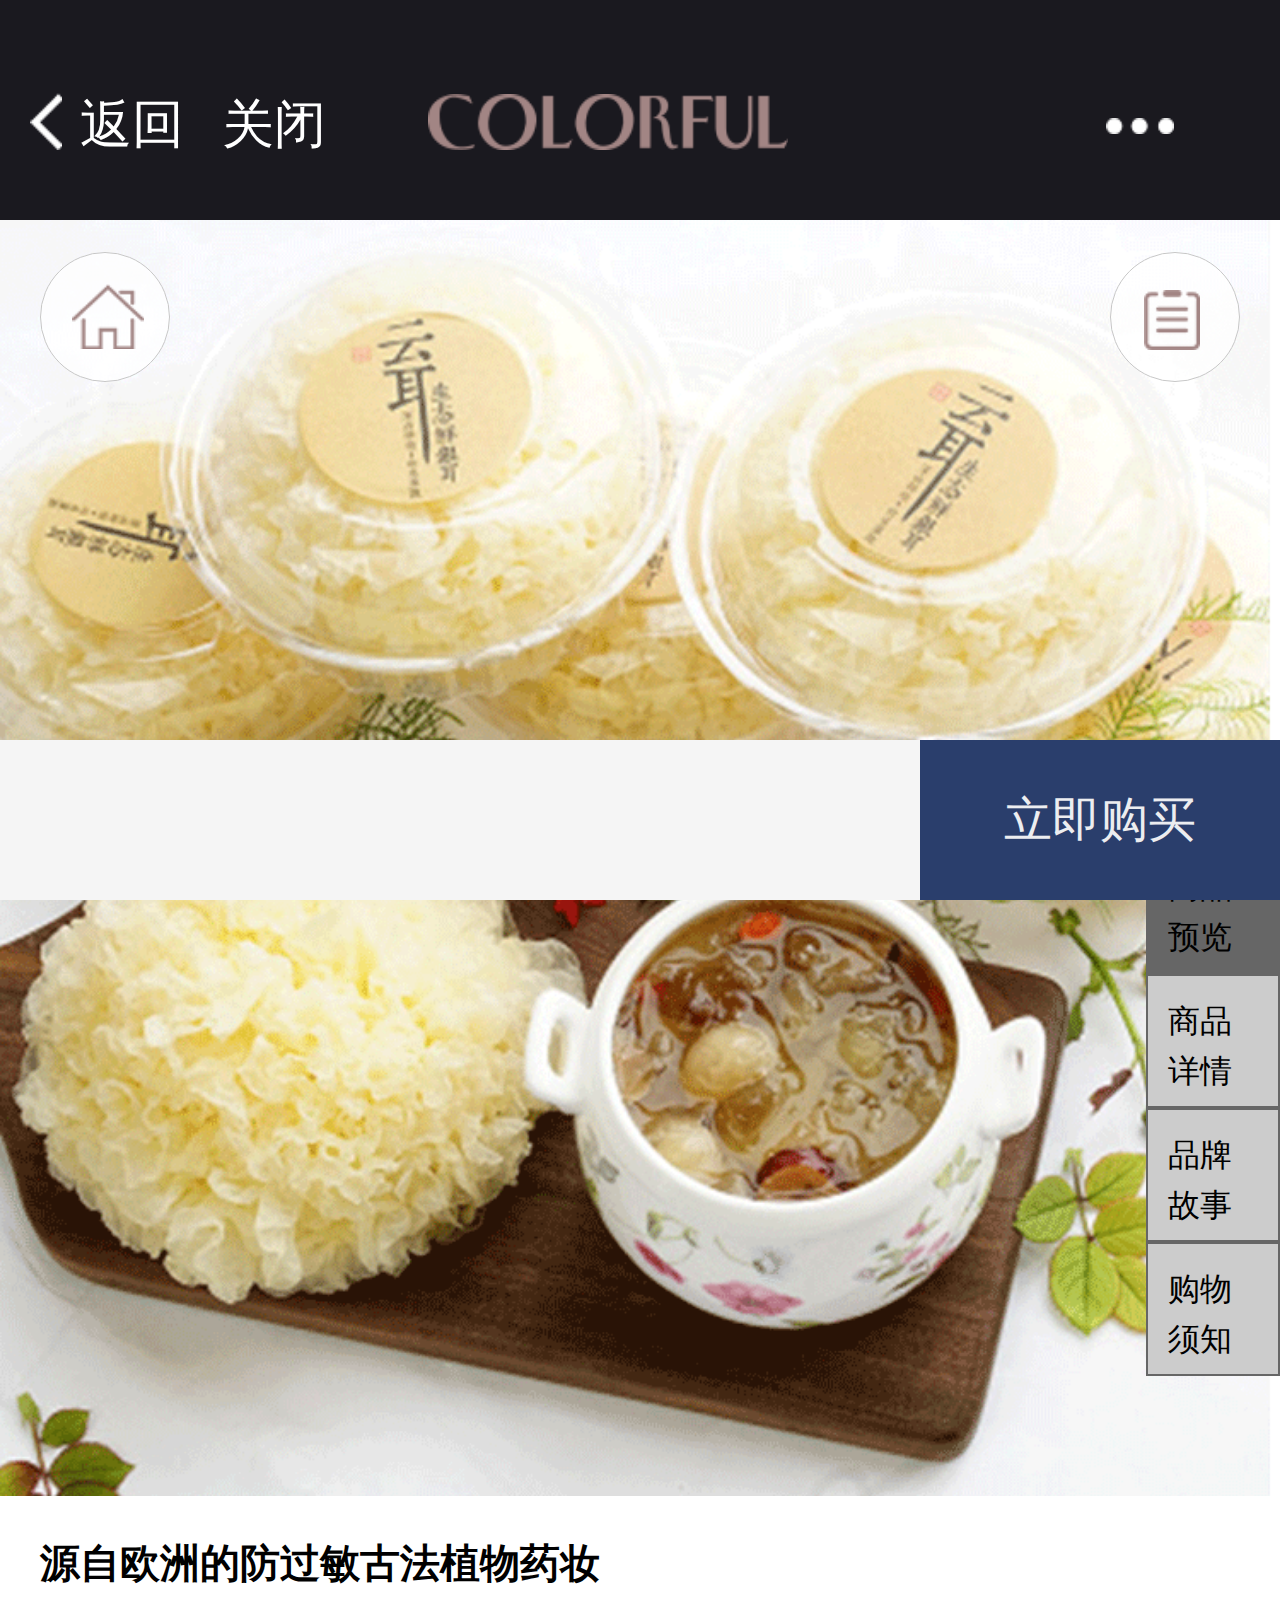
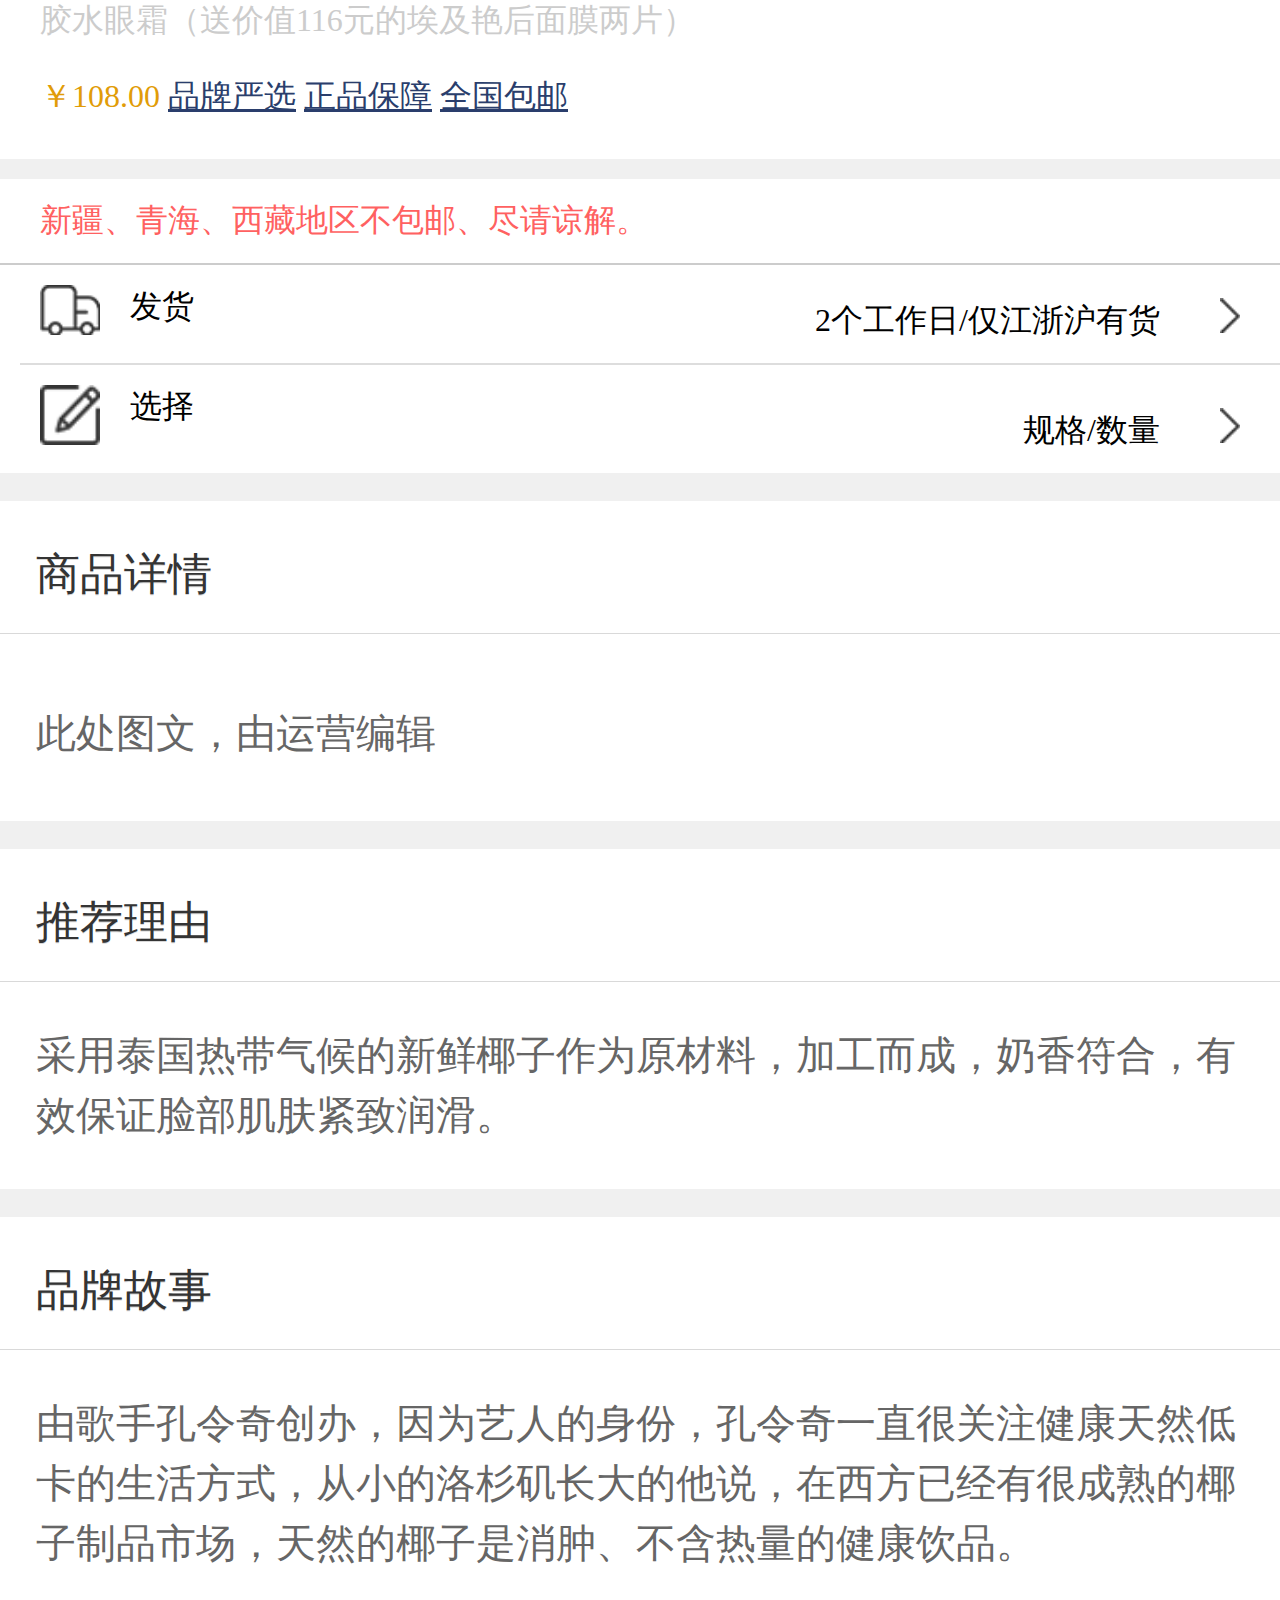
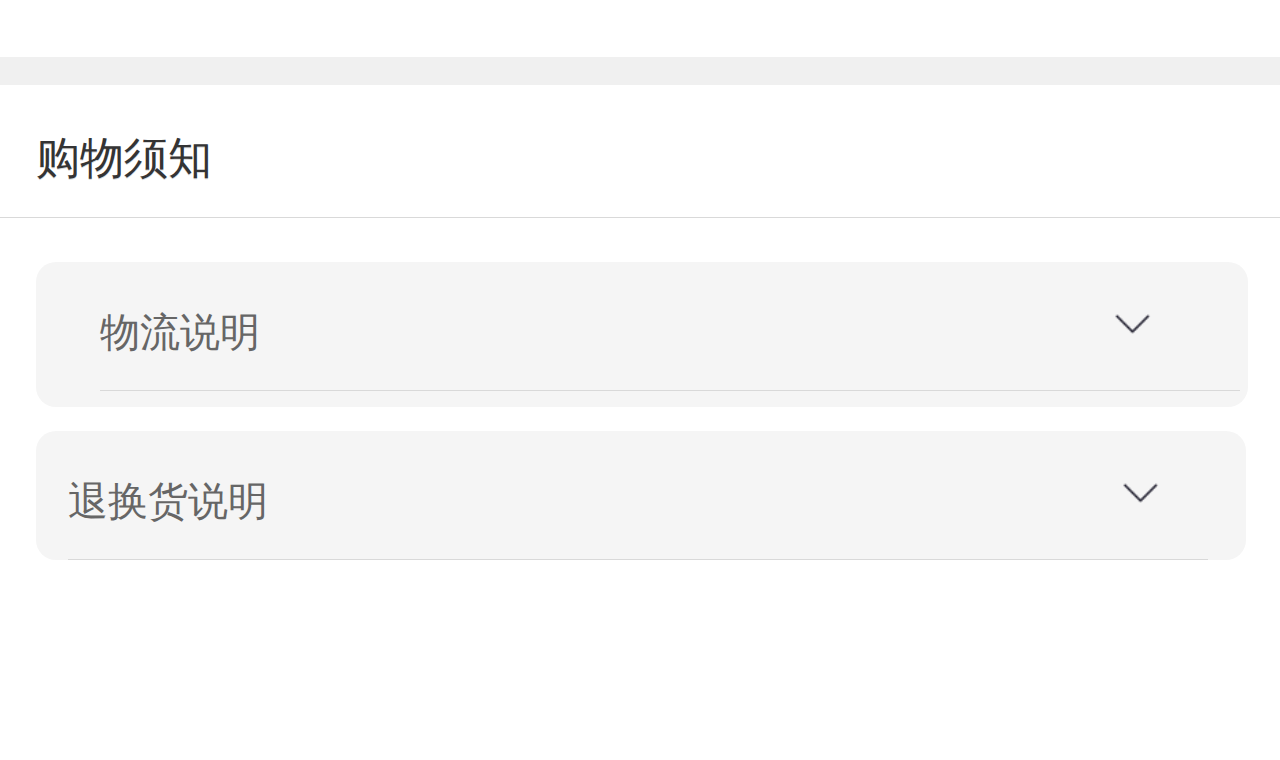
<file: shop_details.html>
<!DOCTYPE html>
<html>
	<head>
		<meta charset="utf-8" />
		<meta name="viewport" content="initial-scale=1.0, maximum-scale=1.0, user-scalable=no" />
		<title></title>
		<link rel="stylesheet" href="css/head.css" />
		<link rel="stylesheet" href="css/shop_details.css" />
		<link rel="stylesheet" href="css/motai_format.css" />
		<link rel="stylesheet" href="css/footer.css" />
	</head>
	<body>
		<div id="container" class="container">
			<header class="head">     
				<nav class="nav">
					<img class="back before" src="img/back.png" />
					<a class="before" href="javascript:void(0);">返回</a>
					<a href="javascript:void(0);">关闭</a>
					<img class="logo" src="img/logo.png" />
				    <img class="more" src="img/more.png" />
				</nav>
			</header>
			<div class="home"><img src="img/firstpage.png" /></div>
			<div class="lists"><img src="img/list.png" /></div>
			<div class="contain">
			<div class="banner">
				<img src="img/shop3.png"  />
			</div>
			
			<section class="things">
				<div>
					<div class="title">源自欧洲的防过敏古法植物药妆</div>
					<div class="tip">胶水眼霜（送价值116元的埃及艳后面膜两片）</div>
					<div class="price">
						<span class="current">￥108.00</span>
						<span class="tips">
							<a href="">品牌严选</a>
							<a href="">正品保障</a>
							<a href="">全国包邮</a>
						</span>
					</div>
			</section>
			<section class="intro">
				
				<div class="presentation">
					新疆、青海、西藏地区不包邮、尽请谅解。
				</div>
				<div class="mid">
					<img src="img/express.png" /><span class="expre-tip">发货</span>	<span class="day">2个工作日/仅江浙沪有货</span> <img class="back" src="img/back1.png" /> 
				</div>
				<div>
					<img src="img/edit.png" /><span class="expre-tip">选择</span>	<span class="size">规格/数量</span> <img id="format" class="back" src="img/back1.png" />
				</div>
			</section>
			
			<aside id="aside">
			
				<a id="shopbrowser" class="asidestyle">商品预览</a>
				<a name="detail" href="#detail" id="shopdetail">商品详情</a>
				<a name="story" href="#story" id="shopstory">品牌故事</a>
				<a name="known" href="#known" id="shopknown">购物须知</a>
				
			</aside>
			
			<section id="detail" class="information">
				<section class="top">
				 <div class="details">
				 	商品详情
				 </div>
				 <div class="content">
				 	此处图文，由运营编辑
				 </div>
			</section>
			<section class="recommend">
				<div class="details">
				 	推荐理由
				 </div>
				 <div class="content1">
				 采用泰国热带气候的新鲜椰子作为原材料，加工而成，奶香符合，有效保证脸部肌肤紧致润滑。
				 </div>
			</section>
			<section id="story" class="story">
			<div class="details">
				 品牌故事
				 </div>
				 <div class="content2">
				 由歌手孔令奇创办，因为艺人的身份，孔令奇一直很关注健康天然低卡的生活方式，从小的洛杉矶长大的他说，在西方已经有很成熟的椰子制品市场，天然的椰子是消肿、不含热量的健康饮品。
				 </div>	
			</section>
			<section id="known" class="shop">
				<div class="details">
				 	购物须知
				</div>
				<div class="content3">
					<div class="logistics">
						<div class="top1">
							<span>物流说明</span>
							<img id="down1" class="down" src="img/down.png" />
						</div>
						<div class="main">
							<div class="warning">
								郑重说明：所有商品均正品保障，品牌商家直接对此负责
							</div>
							<div>
								发货地：浙江<br>
								运费：中国大陆免运费<br>
								物流：默认商家合作快递，也可以使用平台指定快递<br>
								发货时效：付款后，2个工作日发货<br>
							</div>
					</div>
					</div>
				  <div class="return">
					<div class="top1">
						<span>退换货说明</span>
						<img id="down2" class="down" src="img/down.png" />
					</div>
					<div class="main">
1、签收后7个工作日，买家可申请退换货，该商品必须保证未开封且不影响二次销售。<br />
2、如出现快件破损，请当场拒收快件；快件一旦签收，运输过程中造成的损坏，由买家承担。<br />
3、如出现质量问题，请于签收后48小时内联系客服，非工作日顺延。<br />
4、如因个人原因申请退换货，由买家承担发货及退货产生的运费。<br />
					</div>
				  </div>
				</div>
			</section>
			
		</section>
		
	</div>	
		
		
	<div id="zhezhao"></div>
			<div id="motai">
				<section class="things">
					<img class="thing" src="img/shop3.png" />
					
					<div class="title">
						Rimowa/日莫娃TOPAS STEALTH 铝镁合金 奢华黑色旅行箱登机箱
					</div>
					<div class="price">
						<span class="current">￥108.00</span>
					</div>
					<span class="tips">
						<span>库存<span class="base_number num">99</span>件</span><span>仅江浙沪有货</span>
					</span>
				</section>
				<section id="format" class="format">
					<div>
						<span class="tit">尺码</span>
						<span class="size">
							<span>S</span><span class="size_style">M</span><span>L</span>
						</span>
					</div>
					<div>
						<span class="tit">分期套餐</span>
						<span class="color">
							<span class="size_style">红色</span><span>蓝色</span><span>黄色</span><span>橙色</span>
						</span>
					</div>
					<div>
						<span class="tit">购买数量</span>
						<span class="num">
							<span class="minus">-</span><span class="number">1</span><span  class="plus">+</span>
						</span>	
					</div>
					<div class="have_checked">（已选：<span class="size">M</span><span class="color">红色</span>)</div>
				</section>
				<footer>
				<!--<input type="button" class="btn" value="立即购买"/> -->
				<button id="buy" class="btn">立即购买</button>
			</footer>
			</div>		
		<footer>
				<input type="button" class="btn" value="立即购买"/>
		</footer>
			
		</div>
		<script type="text/javascript" src="js/public.js" ></script>
		<script type="text/javascript" src="js/jquery.min.js"></script>
		<script type="text/javascript" src="js/shop_format.js"></script>
		<script type="text/javascript" src="js/aside_menu.js"></script>
	</body>
</html>
</file>
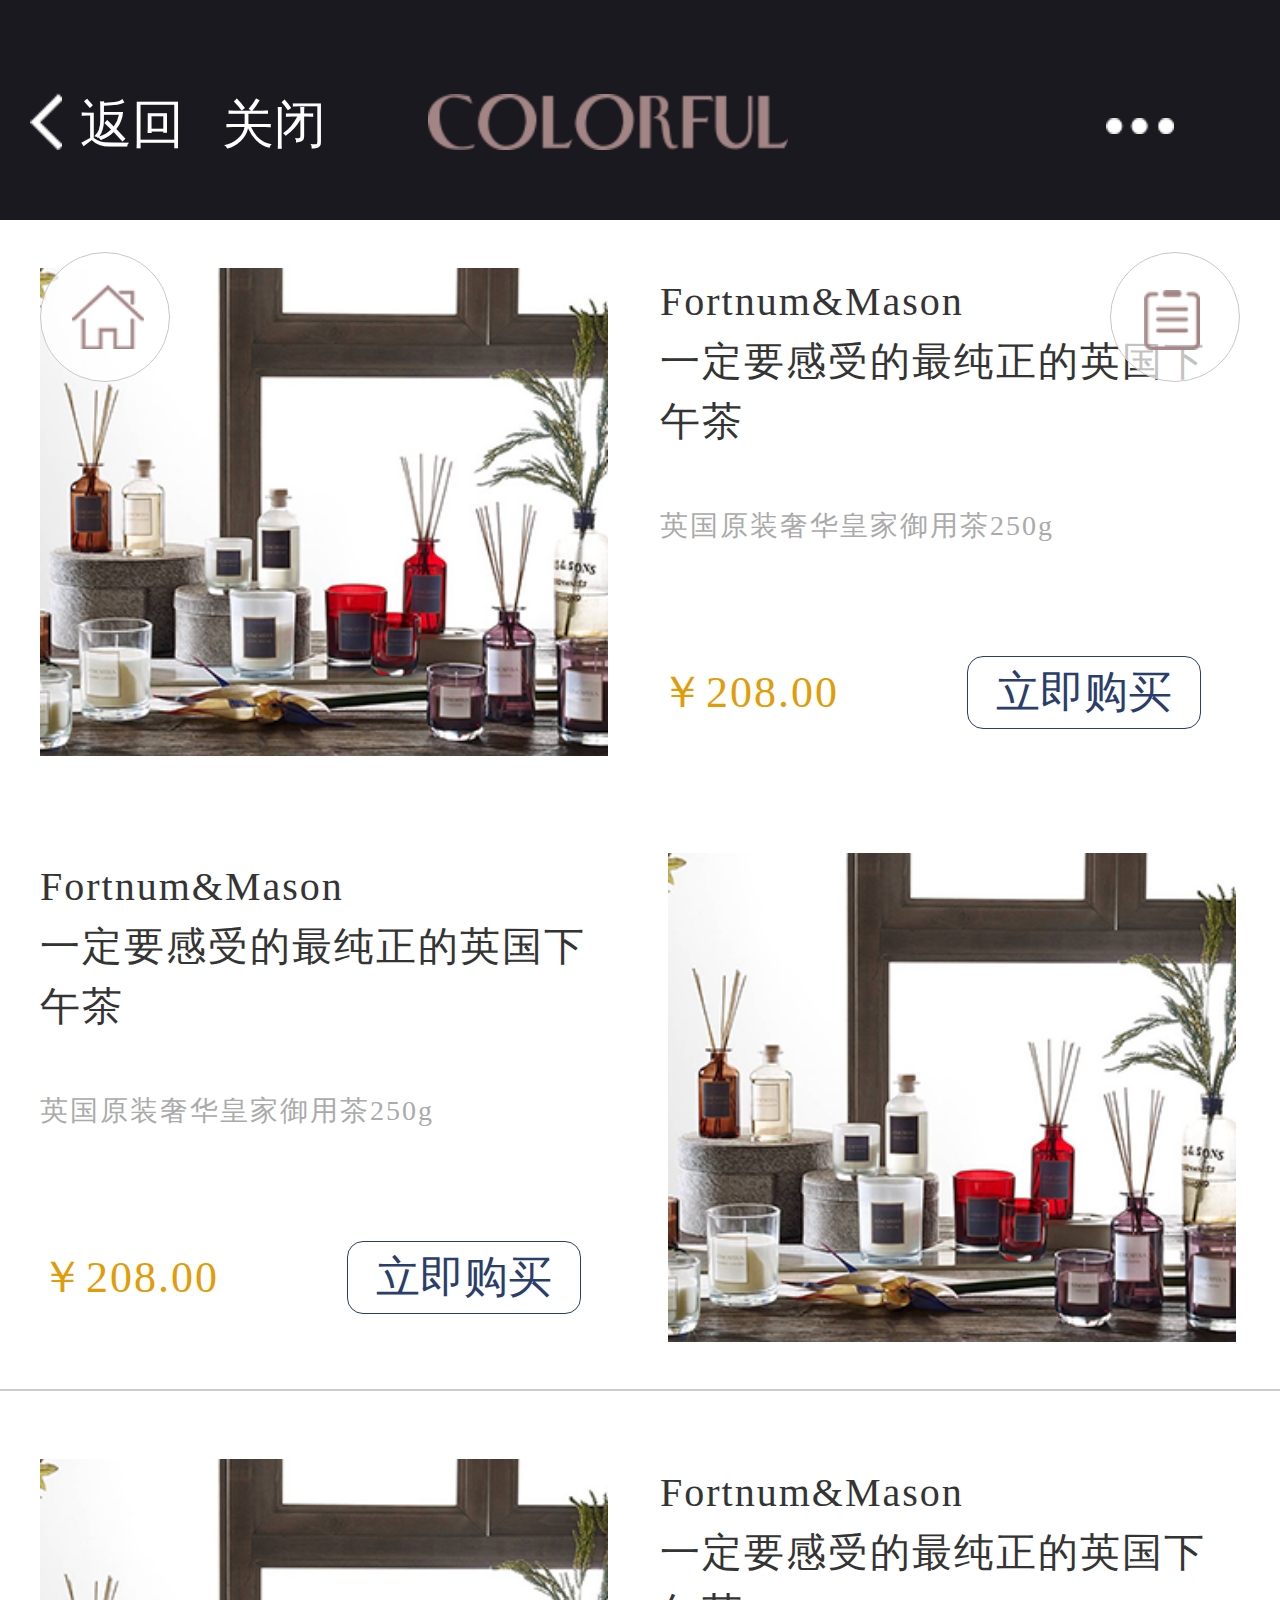
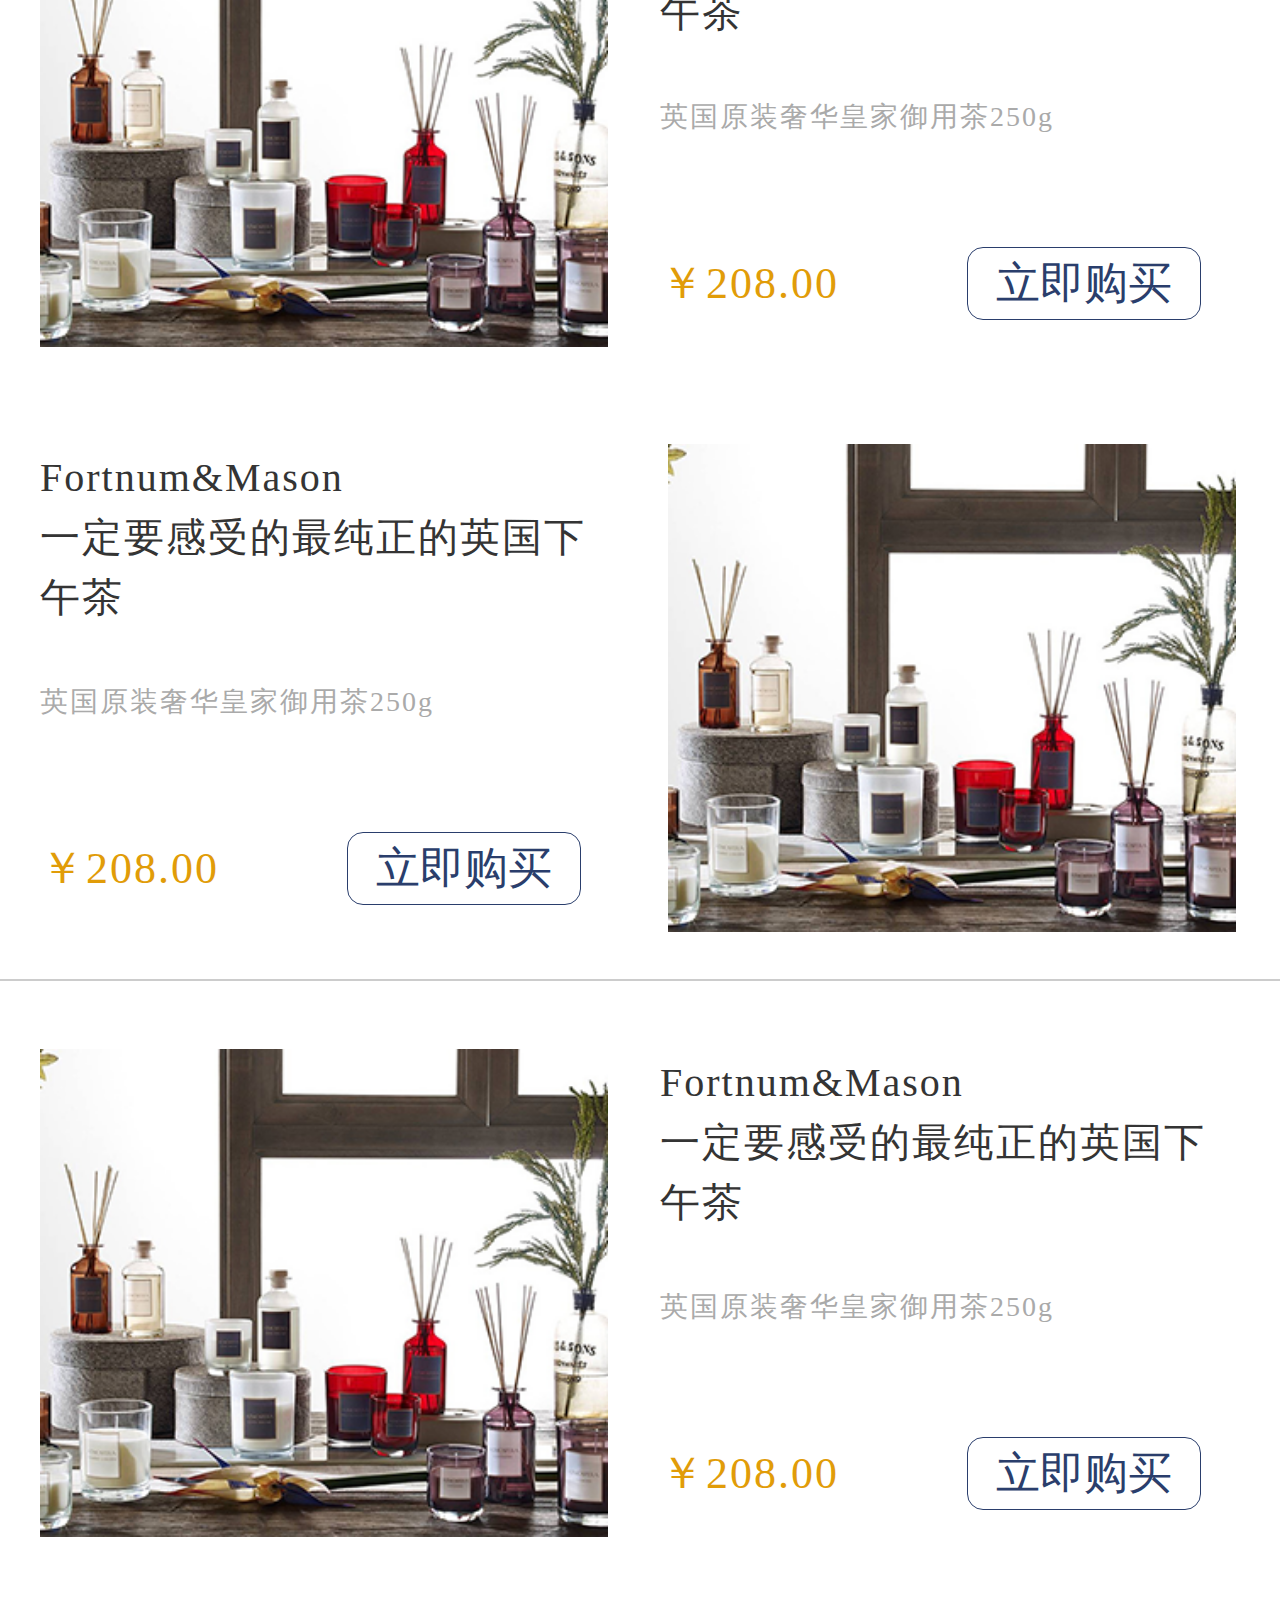
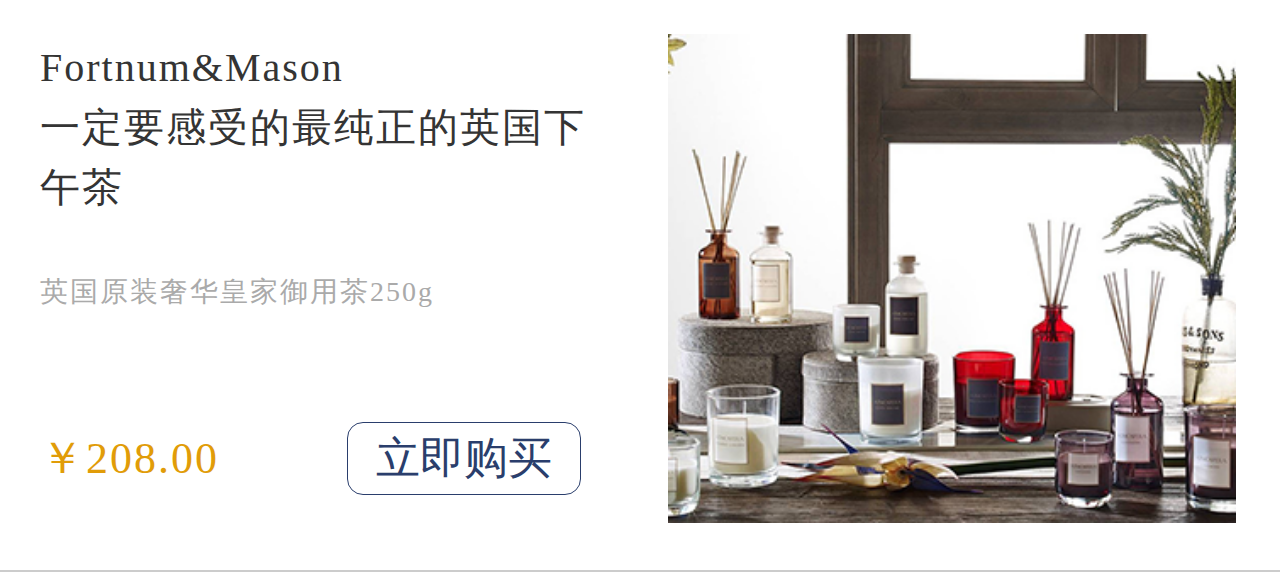
<file: shoplists.html>
<!DOCTYPE html>
<html>
	<head>
		<meta charset="utf-8" />
		<meta name="viewport" content="initial-scale=1.0, maximum-scale=1.0, user-scalable=no" />
		<title></title>
		<link rel="stylesheet" href="css/shoplists.css" />
	</head>
	<body>
		<div class="container">
			<header class="head">     
				<nav class="nav">
					<img class="back" src="img/back.png" />
					<a href="#">返回</a>
					<a href="#">关闭</a>
					<img class="logo" src="img/logo.png" />
				    <img class="more" src="img/more.png" />
				</nav>   
			</header>
			<div class="home"><img src="img/firstpage.png" /></div>
			<div class="lists"><img src="img/list.png" /></div>
			
			
			
			<section class="list sp">
				<img src="img/shop1.png" />
				<div class="introduction">
					<div>
	                	Fortnum&Mason<br>
						一定要感受的最纯正的英国下午茶
					</div>
					<div class="tip">
						英国原装奢华皇家御用茶250g
					</div>
					<div>
						<span class="price">￥208.00</span>
						<input type="button" class="btn" value="立即购买" />
		       		</div>
		        </div>
			</section>
			<section class="list1">
				<div class="introduction">
					<div>
	                	Fortnum&Mason<br>
						一定要感受的最纯正的英国下午茶
					</div>
					<div class="tip">
						英国原装奢华皇家御用茶250g
					</div>
					<div>
						<span class="price">￥208.00</span>
						<input type="button" class="btn" value="立即购买" />
		       		</div>
		        </div>
		        <img src="img/shop1.png" />
			</section>
			<section class="list">
				<img src="img/shop1.png" />
				<div class="introduction">
					<div>
	                	Fortnum&Mason<br>
						一定要感受的最纯正的英国下午茶
					</div>
					<div class="tip">
						英国原装奢华皇家御用茶250g
					</div>
					<div>
						<span class="price">￥208.00</span>
						<input type="button" class="btn" value="立即购买" />
		       		</div>
		        </div>
			</section>
			<section class="list1">
				<div class="introduction">
					<div>
	                	Fortnum&Mason<br>
						一定要感受的最纯正的英国下午茶
					</div>
					<div class="tip">
						英国原装奢华皇家御用茶250g
					</div>
					<div>
						<span class="price">￥208.00</span>
						<input type="button" class="btn" value="立即购买" />
		       		</div>
		        </div>
		        <img src="img/shop1.png" />
			</section>
			<section class="list">
				<img src="img/shop1.png" />
				<div class="introduction">
					<div>
	                	Fortnum&Mason<br>
						一定要感受的最纯正的英国下午茶
					</div>
					<div class="tip">
						英国原装奢华皇家御用茶250g
					</div>
					<div>
						<span class="price">￥208.00</span>
						<input type="button" class="btn" value="立即购买" />
		       		</div>
		        </div>
			</section>
			<section class="list1">
				<div class="introduction">
					<div>
	                	Fortnum&Mason<br>
						一定要感受的最纯正的英国下午茶
					</div>
					<div class="tip">
						英国原装奢华皇家御用茶250g
					</div>
					<div>
						<span class="price">￥208.00</span>
						<input type="button" class="btn" value="立即购买" />
		       		</div>
		        </div>
		        <img src="img/shop1.png" />
			</section>
		</div>
		<script type="text/javascript" src="js/public.js" ></script>
	</body>
</html>
</file>
<file: css/head.css>
*{
				margin: 0px;
				padding: 0px;
			}
			html{
				font-size:100px;
			}
			.container{
				background: #f0f0f0;
				width:6.4rem;
				height: auto;
			}
			.head{
				position: fixed;
				top:0rem;
				left:0rem;
				background: #1a191f;
				width:6.4rem;
				height: 1.1rem;
				z-index: 9999;
			}
			.nav .back{
			    position: relative;
			    top:-0.16rem;
				padding-left: 0.15rem;
				width:0.16rem;
				height: auto;
			}
			.nav a{
				position: relative;
				top:-0.2rem;
				left: -0.1rem;
				margin-left: -0.06rem;
				font-size: 0.26rem;
				color: #fff;
				text-decoration: none;
			}
			.nav .logo{
				position: relative;
				top:-0.16rem;
				left: 0.16rem;
				width:1.8rem;
				height: 0.28rem;
			}
			.nav .more{
				position: relative;
				bottom:0.24rem;
				left: 1.5rem;
				width:0.34rem;
				height: auto;
			}
			.home{			
				position: fixed;
				top:1.26rem;
				left: 0.2rem;
				width:0.4rem;
				height: 0.4rem;
            	padding:0.12rem;
	            background:rgba(255,255,255,0.77);
	            border:1px solid #c7c7c7;
	            border-radius:0.34rem;
	            z-index: 9999;
			}
			.home img{
				position: fixed;
				top:1.42rem;
				left: 0.36rem;
				width:0.36rem;
				height: auto;
			}
			.lists{
				position: fixed;
				top:1.26rem;
				right: 0.2rem;
				width:0.4rem;
				height: 0.4rem;
            	padding:0.12rem;
	            background:rgba(255,255,255,0.7);
	            border:1px solid #c7c7c7;
	            border-radius:0.34rem;
	            z-index: 9999;
			}
			.lists img{
				position: fixed;
				top:1.45rem;
				right: 0.4rem;
				width:0.28rem;
				height: auto;
			}
</file>
<file: css/index.css>
/*  *{
				margin: 0px;
				padding: 0px;
			}
			html{
				font-size:100px;
			}
			.container{
				background: #f0f0f0;
				width:6.4rem;
				height: auto;
			}
			.head{
				position: fixed;
				top:0rem;
				left:0rem;
				background: #1a191f;
				width:6.4rem;
				height: 1.1rem;
				z-index: 9999;
			}
			.nav .back{
			    position: relative;
			    top:-0.16rem;
				padding-left: 0.15rem;
				width:0.16rem;
				height: auto;
			}
			.nav a{
				position: relative;
				top:-0.2rem;
				left: -0.1rem;
				margin-left: -0.06rem;
				font-size: 0.26rem;
				color: #fff;
				text-decoration: none;
			}
			.nav .logo{
				position: relative;
				top:-0.16rem;
				left: 0.16rem;
				width:1.8rem;
				height: 0.28rem;
			}
			.nav .more{
				position: relative;
				bottom:0.24rem;
				left: 1.5rem;
				width:0.34rem;
				height: auto;
			}
			.home{			
				position: fixed;
				top:1.26rem;
				left: 0.2rem;
				width:0.4rem;
				height: 0.4rem;
            	padding:0.12rem;
	            background:rgba(255,255,255,0.77);
	            border:1px solid #c7c7c7;
	            border-radius:0.34rem;
	            z-index:9999;
			}
			.home img{
				position: fixed;
				top:1.42rem;
				left: 0.36rem;
				width:0.36rem;
				height: auto;
			}
			.lists{
				position: fixed;
				top:1.26rem;
				right: 0.2rem;
				width:0.4rem;
				height: 0.4rem;
            	padding:0.12rem;
	            background:rgba(255,255,255,0.7);
	            border:1px solid #c7c7c7;
	            border-radius:0.34rem;
	            z-index:9999;
			}
			.lists img{
				position: fixed;
				top:1.45rem;
				right: 0.4rem;
				width:0.28rem;
				height: auto;
			}*/
			.top img{
				margin-top:1.1rem;
				width:6.4rem;
				height:auto;
				vertical-align:top;
			}
            .flower{
            	margin-top:0.14rem;
            	background: #fff;
            	width:6.4rem;
            	height: 1.32rem;
            	text-align: center;
            }
            .flower .img,.flower .bot{
            	height: 0.26rem;
            }
            .flower .img{
            	position: relative;
            	top:-0.4rem;
            }
            .flower .bot{
            	position: relative;
            	bottom: 0.3rem;
            }
            .flower img{	
            	width:0.38rem;
            	margin:0rem 0.72rem;
            }
            .bot span{
            	margin:0rem 0.46rem;
            	font-size: 0.2rem;
            	color: #494949;
            }
            
            @media (device-height:568px) and (-webkit-min-device-pixel-ratio:2){/* 兼容iphone5 */
                .bot span{
                	margin:0rem 0.4rem;
                }
                .introduction .tip{
                	margin-bottom: 0.1rem;
                }
                .introduction .btn{
                	margin-left: 0.34rem;
                }
            }
            @media (device-height:1024px) and (-webkit-min-device-pixel-ratio:2){/* 兼容iphone5 */
                .introduction .tip{
                	font-size: 0.18rem;
                }
            }
            @media (device-height:640px) and (-webkit-min-device-pixel-ratio:2){
                .introduction .tip{
                	margin-bottom: 0.26rem;
                }
            }
             @media (device-height:652px) and (-webkit-min-device-pixel-ratio:2){
                .introduction .tip{
                	margin-bottom: 0.28rem;
                }
            }
</file>
<file: css/list.css>
.list,.list1{
            	border-top:1px solid #ccc;
            	
            	background: #fff;
            	height:auto ;
            }
            
            .list img{
            	margin:0.2rem 0rem 0rem 0.2rem;
            	width:2.84rem;
            	height: auto;
            }
            .list1 img{
            	margin:0.2rem 0.2rem 0rem 0.24rem;
            	width:2.84rem;
            	height: auto;
            }
            .list .introduction,.list1 .introduction{
            	margin-top:0.22rem;
            	width:2.9rem;
            	height: auto; 
            	letter-spacing: 0.01rem;
            	line-height: 0.3rem;
            	font-size: 0.2rem;
            	color: #343434;
            }
            .list .introduction{
            	float: right;
            	margin-right: 0.2rem;
            }
            .list1 .introduction{
            	float: left;
            	margin-left: 0.2rem;
            }
            .introduction .tip{
            	margin-top:0.22rem;
            	margin-bottom: 0.5rem;
            	font-size: 0.14rem;
            	color: #aaa;
            }
           
            .introduction .price{
            	font-size: 0.22rem;
            	color:#e19c08 ;
            }
            .introduction .btn{
            	background: #fff;
            	padding:0.03rem 0.14rem;
            	margin-left: 0.58rem;
            	border:1px solid #2a3e6c;
            	border-radius: 0.08rem;
            	font-size: 0.22rem;
            	color: #2a3e6c;
            }
            .list1{
            	margin-top: -0.1rem;
            	background: #fff;
            	
            	height:auto ;
            }
            .spe{
            border-top:none;
            margin-top:0.14rem;
            }
</file>
<file: css/motai_login.css>
#zhezhao{
					width: 100%;
					height: 100%;
					background-color:#333;
					opacity: 0.5; 
					display: none;
					z-index: 99999;
					position: fixed; 
					left: 0;
					top: 0;
				}
			#motai{
				display:none;
				position: fixed; /* 使用绝对定位或固定定位 */
				left: 5%; 
				top: 4rem;
				width:90%;
				text-align:center;
				z-index: 100000;
				background-color: #f0f0f0; 
				opacity: 0.9; /* 背景半透明 */
				border-radius: 0.2rem;
				
				}
				#motai input{
					margin:0rem;
					padding:0rem;
				}
			.lg_title{
				height: 1.5rem;
				border-radius: 0.2rem 0.2rem 0 0;
				background-color:#2a3e6c;
				background-image:url(../img/logo.png) ;
				background-repeat: no-repeat;
				background-position: center center;
				background-size: 3rem; 
			}
			.lg_con2,.lg_con1,.lg_con3{
				vertical-align:top;
				margin:0rem 0.3rem;
				border-bottom: 1px solid #d5d5d5;
				padding:0.1rem 0rem;
			}
			.lg_con1{
				margin-top:-0.6rem;
			}
			.lg_con2{
				margin-top:-0.6rem;
			}
			
			.lg_con3{
				border-bottom: none;
				text-align:center;
				height:0.9rem;
				
			}
			#motai input{
				width: 100%;
				 font-size: 0.16rem;
    			height: 0.7rem;
				border: none;
				margin: 0rem;
				outline: none;
				background-color:#f0f0f0;
			}
			.lg_con2 #input2{
				width: 2.5rem;
				position:relative;
				left:-0.18rem;
			}
			.lg_con2 button{
				width:2rem;
				padding:0.1rem 0.05rem;
				border:1px #a28584 solid;
				border-radius: 0.1rem;
				color:#a28584;
				background-color:#f0f0f0;
			}
			
			.lg_con3 button{
				width: 90%;
				height: 0.7rem;
				border-radius: 0.2rem;
				background: #2a3e6c;
				color: #fff;
				position:relative;
				top:-0.5rem;
			}
			#input1{
				background-image: url(../img/phone.png);
				background-position:0.1rem 0.2rem;
				background-repeat: no-repeat;
				background-size: 0.2rem;
				text-indent: 2.5em;
			}
			#input2{
				
				background-image: url(../img/check.png);
				background-position:0.1rem 0.2rem;
				background-repeat: no-repeat;
				background-size: 0.25rem;
				text-indent: 2.6em;
				
			}
</file>
<file: css/style.css>
@charset "utf-8";
/**{margin:0;padding:0;list-style:none;border:0;}
body{width:100%;margin:0 auto;}*/


.img_gallery{width:6.4rem;overflow:hidden;margin-top:0.89rem;}
.main_img{width:6.4rem;height:3rem;overflow:hidden;position:relative;}
.main_img ul{list-style:none;border:0;width:32rem;height:3.4rem;overflow:hidden;position:absolute;top:0;left:0;}
.main_img li{float:left;width:2rem;height:3.4rem;}
.main_img li span{display:block;width:6.4rem;height:3.4rem;}
.main_img li a{display:block;width:6.4rem;height:3.4rem;}

.main_img li  img{width:6.4rem;height:auto;}
/*div.point{position:relative;top:3.2rem;left:1.8rem;z-index:999;width:4rem;height:0.65rem;margin:0 0 0 0.1rem;}
div.point a{float:left;width:0.6rem;height:0.315rem;margin:0;padding:0;background:url('../img/btn_main_img.png') 0 0 no-repeat;
display:block;text-indent:-90rem;

}*/
div.point{position:relative;top:2.7rem;left:1.6rem;z-index:999;width:5rem;height:0.2rem;margin:0 0 0 0.1rem;overflow:hidden;}
div.point a{float:left;width:0.6rem;height:0.315rem;margin:0 0.02rem;padding:0;
display:inline-block;position:relative;
}
div.point a img{
	width:0.2rem;
	height:0.4rem;
	vertical-align:top;
}
div.point a.on{top:-0.2rem;}

#btn_prev,#btn_next{z-index:11111;display:inline-block;width:0.4rem !important;height:0.4rem !important;position:absolute;display:none;}
#btn_prev{left:0.2rem;top:2.5rem;}
#btn_prev img{width:0.4rem;height:0.4rem;vertical-align:top;}
#btn_next{right:0.2rem;top:2.5rem;}
#btn_next img{width:0.4rem;height:0.4rem;vertical-align:top;}
</file>
<file: css/activity_details.css>
/**{
				margin: 0px;
				padding: 0px;
			}
			html{
				font-size:100px;
			}
			.container{
				background: #f0f0f0;
				width:6.4rem;
				height: auto;
			}
			.head{
				position: fixed;
				top:0rem;
				left:0rem;
				background: #1a191f;
				width:6.4rem;
				height: 1.08rem;
			}
			.nav .back{
			    position: relative;
			    top:-0.23rem;
				padding-left: 0.15rem;
				width:0.2rem;
				height: 0.2rem;
			}
			.nav a{
				position: relative;
				top:-0.2rem;
				left: -0.2rem;
				margin-left: -0.06rem;
				font-size: 0.26rem;
				color: #fff;
				text-decoration: none;
			}
			.nav .logo{
				position: relative;
				top:-0.16rem;
				left: 0.16rem;
				width:1.8rem;
				height: 0.28rem;
			}
			.nav .more{
				position: relative;
				bottom:0.15rem;
				left: 1.4rem;
				width:0.4rem;
				height: 0.1rem;
			}
			.home{			
				position: fixed;
				top:1.26rem;
				left: 0.2rem;
				width:0.4rem;
				height: 0.4rem;
            	padding:0.12rem;
	            background:rgba(255,255,255,0.8);
	            border:1px solid #c7c7c7;
	            border-radius:0.34rem;
			}
			.home img{
				position: fixed;
				top:1.42rem;
				left: 0.36rem;
				width:0.36rem;
				height: auto;
			}
			.list{
				position: fixed;
				top:1.26rem;
				right: 0.2rem;
				width:0.4rem;
				height: 0.4rem;
            	padding:0.12rem;
	            background:rgba(255,255,255,0.8);
	            border:1px solid #c7c7c7;
	            border-radius:0.34rem;
			}
			.list img{
				position: fixed;
				top:1.45rem;
				right: 0.4rem;
				width:0.28rem;
				height: auto;
			}*/
			.banner{
				margin-top:-0.2rem;
			}
			.banner img{
			
				width:6.4rem;
				height:auto;
				vertical-align:top;
			}
			section{
	background:#f0f0f0;
	padding:0rem;
	font-size:0.16rem;
}
			.things{
				background:#fff;
				padding:0.2rem;
				margin-bottom:0.1rem;
			}
			.things .title{
				font-size:0.2rem;
				font-weight:bold;
			}
			.tip{
				color:#ccc;
				position:relative;
				top:0.04rem;
			}
			.current{
				color:#e19c08;
			}
			.tips a{
				color:#2a3e6c;
				
			}
			.tips{
				position:absolute;
				right:0rem;
	
			}
			.price{
				padding-top:0.2rem;
				position:relative;
			}
			.price .original{
				color:#ccc;
				text-decoration:line-through;
			}
			.intro{
				padding:0.2rem;
				background:#fff;
				margin-top:0.1rem;
				margin-bottom:1.2rem;
}
			/*  footer{
            	position: fixed;
            	bottom: 0rem;
            	right: 0rem;
            	background: #f5f5f5;
            	text-align: right;
            	width:6.4rem;
            	height:0.8rem;
            }
            footer .btn{
            	position: relative;
            	top:-0.56rem;
            	background: #2a3e6c;
            	border: none;
            	color:#ecedf0;
            	width:1.8rem;
            	height:0.8rem;
            	font-size:0.24rem ;
            }*/
</file>
<file: css/footer.css>
footer{
            	position: fixed;
            	bottom: 0rem;
            	right: 0rem;
            	background: #f5f5f5;
            	text-align: right;
            	width:6.4rem;
            	height:0.8rem;
            }
            footer .btn{
            	position: absolute;
            	bottom:0rem;
            	right:0rem;
            	/*top:-0.56rem;*/
            	background: #2a3e6c;
            	border: none;
            	color:#ecedf0;
            	width:1.8rem;
            	height:0.8rem;
            	font-size:0.24rem ;
            }
</file>
<file: css/top.css>
.top{
				background: #f5f5f5;
				width:6.4rem;
				height:0.85rem;
				margin-top:1.08rem;
				position:relative;
			}
			.top .homes{
				position: absolute;
				top:0.25rem;
				left:0.2rem;
				width:0.4rem;
				height: auto;
			}
			.top .order{
				position: absolute;
				top:0.25rem;
				right: 0.2rem;
				padding:0.04rem 0.08rem 0.06rem 0.22rem;
				font-size: 0.2rem;
				border:1px solid #a28584;
				border-radius: 0.1rem;
				color: #a28584;
				width:1rem;
			}
</file>
<file: css/information.css>
/**{
				margin: 0px;
				padding: 0px;
			}
			html{
				font-size:100px;
			}
			.container{
				background: #fff;
				width:6.4rem;
				height: auto;
			}
			.head{
				background: #1a191f;
				width:6.4rem;
				height: 1.08rem;
			}
			.nav .back{
			    position: relative;
			    top:-0.16rem;
				padding-left: 0.15rem;
				width:0.28rem;
				height: 0.28rem;
			}
			.nav a{
				position: relative;
				top:-0.2rem;
				left: -0.2rem;
				margin-left: -0.06rem;
				font-size: 0.26rem;
				color: #fff;
				text-decoration: none;
			}
			.nav .logo{
				position: relative;
				top:-0.16rem;
				left: 0.16rem;
				width:1.8rem;
				height: 0.28rem;
			}
			.nav .more{
				position: relative;
				bottom:0.16rem;
				left: 1.4rem;
				width:0.4rem;
				height: 0.1rem;
			}
			.top{
				background: #f5f5f5;
				width:6.4rem;
				height:0.85rem;
			}
			.top .home{
				position: relative;
				top:-0.46rem;
				left:0.22rem;
				width:0.4rem;
				height: auto;
			}
			.top .order{
				position: relative;
				top:-1.1rem;
				left: 4.8rem;
				padding:0.06rem 0.08rem 0.06rem 0.22rem;
				font-size: 0.2rem;
				border:1px solid #a28584;
				border-radius: 0.1rem;
				color: #a28584;
				width:1rem;
			}*/
			.container{
				background:#fff;
			}
			
			.username,.phone,.region,.address,.postcode{
				margin-left: 0.2rem;
				padding-left: 0.1rem;
				padding-top: -1rem;
				border-bottom: 1px solid #ccc;
				height:0.85rem ;
				color: #343434;
			}
			.username .tips,.phone .tips,.region .tips,.address .tips,.postcode .tips{
				position: relative;
				top: -0.5rem;
				font-size:0.24rem;
		
			}
			.username .text,.phone .text,.region .text,.address .text,.postcode .text{
				position: relative;
				top:-0.5rem;
				width:4rem;
				font-size:0.2rem;
				text-align: right;
				border: none;
				outline: none;
			}
			.save{
				position: relative;
				top:2.5rem;
			}
			.save .btn{
				background: #2a3e6c;
				margin-left: 0.25rem;
				border: none;
				border-radius: 0.14rem;
				font-size: 0.25rem;
				font-weight: bold;
				color: #d5d7de;
				width:5.9rem;
				height: 0.85rem;
			}
</file>
<file: css/lists.css>
.container{
	margin-top:1.08rem;
}
.list1{
	margin-top:0rem;
}
</file>
<file: css/my_order1.css>
/**{
				margin: 0px;
				padding: 0px;
			}
			html{
				font-size:100px;
				position:relative;
			}
			
			.container{
				background: #fff;
				width:6.4rem;
				height: auto;
			}
			.head{
				background: #1a191f;
				width:6.4rem;
				height: 1.08rem;
			}
			.nav .one{
			    position: relative;
			    top:-0.16rem;
				padding-left: 0.15rem;
				width:0.25rem;
				height: 0.25rem;
			}
			.nav a{
				position: relative;
				top:-0.2rem;
				left: -0.2rem;
				margin-left: -0.06rem;
				font-size: 0.26rem;
				color: #fff;
				text-decoration: none;
			}
			.nav .two{
				position: relative;
				top:-0.16rem;
				left: 0.16rem;
				width:1.8rem;
				height: 0.28rem;
			}
			.nav .three{
				position: relative;
				bottom:0.25rem;
				left: 1.4rem;
				width:0.5rem;
				height: 0.1rem;
			}
			
			.top{
				background: #f5f5f5;
				width:6.4rem;
				height:0.85rem;
				margin:top:1.08rem;
			}
			.top .home{
				position: relative;
				top:-0.46rem;
				left:0.22rem;
				width:0.4rem;
				height: auto;
			}
			.top .order{
				position: relative;
				top:-1.1rem;
				left: 4.8rem;
				padding:0.06rem 0.08rem 0.06rem 0.22rem;
				font-size: 0.2rem;
				border:1px solid #a28584;
				border-radius: 0.1rem;
				color: #a28584;
				width:1rem;
			}*/
			.container{
				background:#fff;
			}
			.advert div{
				padding-top:0.2rem;
				background:#2a3e6c;
				color:#fff;
				width:6.4rem;
				height:0.5rem;
				text-align:center;
				font-size:0.16rem;
				
			}
			section{
				
				width:6rem;
			}
			
			.things{
				padding:0.17rem;
				border-bottom:1px solid #ccc;
				position:relative;
				
				
			}
			.things .thing{
				width:2rem;
				
				
				vertical-align:top;
			}
			.things .title{
				font-size:0.2rem;
				font-weight:bold;
				position:absolute;
				left:2.3rem;
				top:0.55rem;
			}
			.things .tip{
				font-size:0.14rem;
				color:#ccc;
				position:absolute;
				left:2.3rem;
				top:0.9rem;
				margin-right:0.2rem;
			}
			.things .price{
				font-size:0.16rem;
				position:absolute;
				left:2.3rem;
				top:1.8rem;
			}
			.things .price .current{
				font-size:0.2rem;
				color:#e19c08;
			}
			.things .price .tips{
				position:relative;
				left:0.8rem;
			}
			.spec{
				padding:0.05rem 0.2rem;
				font-size:0.2rem;
				border-radius:0.08rem ;
				/*border-raidus:1rem;*/
				background:#2a3e6c;
				color:#fff;
			}
			.free_post{
			
				font-size:0.16rem;
				padding:0.2rem;
				position:relative;
				
			}
			
			.free_post .middle{
				position:absolute;
				left:1.2rem;
				top:0.25rem;
			}
			.free_post a{
				position:absolute;
				right:0.2rem;
				top:0.2rem;
			}
			.full_give{
				
				position:relative;
				font-size:0.16rem;
				margin-left:0.2rem;
				padding:0.2rem 0.2rem 0.2rem 0rem;
				height:0.9rem;
				border-bottom:1px solid #ccc;
				border-top:1px solid #ccc;
			}
			.first_give .first_get,.full_give .full_get{
				position:absolute;
				right:0.2rem;
				}
			.full_give .middle{
				position:absolute;
				top:0.2rem;
				left:1rem;
				
			}
			.full_give a{
				position:absolute;
				top:0rem;
				right:0.1rem;
			}
			.full_give .tip{
				color:#ccc;
			}
			.full_give .price{
				color:#e5aa44;
			}
			.first_give{
				
				font-size:0.16rem;
				padding:0.2rem;
				position:relative;
				height:2rem;
			}
			.first_give .spec{
				padding-left:0.08rem;
				padding-right:0.08rem;
			}
			.line{
				background:#f0f0f0;
				height:0.1rem;
			}
			.first_give .middle{
				position:absolute;
				top:0.2rem;
				left:1.2rem;
			}
			.first_give a{
				position:absolute;
				top:0rem;
				right:0.1rem;
			}
			.first_give .middle>div{
				position:relative;
				margin-bottom:0.2rem;
			}
			.first_give .tip{
				color:#ccc;
			}
			.first_give .price{
				color:#e5aa44;
			}
			
			.address{
				padding:0.15rem 0.2rem;
				font-size:0.12rem;
				position:relative;
				margin-bottom:0.8rem;
			}
			.address .tel{
				position:absolute;
				left:4rem;
				top:0.2rem;
			}
			.address img{
				height:0.16rem;
				position:absolute;
				top:0.3rem;
				right:.2rem;
			}
			footer{
				background:#f5f5f5;
				font-size:0.16rem;
				padding:0.16rem;
				position:fixed;
				bottom:0rem;
				left:0rem;
				height:0.38rem;
				width:6.07rem;
			}
			footer .total{
				position:absolute;
				left:0.2rem;
				top:0.2rem;
				
				
			}
			footer .total .price{
				color:#e19c08;
			}
			footer .put input{
				background:#2a3e6c;
				color:#fff;
				padding:0.1rem 0.1rem 0.15rem 0.1rem;
				position:absolute;
				right:0em;
				bottom:0rem;
				width:1.5rem;
				height:0.7rem;
			}
</file>
<file: css/order_list.css>
/**{
				margin: 0px;
				padding: 0px;
			}
			
			html{
				font-size:100px;
			}
			.container{
				background: #f0f0f0;
				width:6.4rem;
				
				height: auto;
				
			}
			.head{
				background: #1a191f;
				width:6.4rem;
				height: 1.08rem;
			}
			.nav .back{
			    position: relative;
			    top:-0.16rem;
				padding-left: 0.15rem;
				width:0.28rem;
				height: 0.28rem;
			}
			.nav a{
				position: relative;
				top:-0.2rem;
				left: -0.2rem;
				margin-left: -0.06rem;
				font-size: 0.26rem;
				color: #fff;
				text-decoration: none;
			}
			.nav .logo{
				position: relative;
				top:-0.16rem;
				left: 0.16rem;
				width:1.8rem;
				height: 0.28rem;
			}
			.nav .more{
				position: relative;
				bottom:0.16rem;
				left: 1.4rem;
				width:0.4rem;
				height: 0.1rem;
			}
			.top{
				background: #f5f5f5;
				width:6.4rem;
				height:0.85rem;
			}
			.top .home{
				position: relative;
				top:-0.46rem;
				left:0.22rem;
				width:0.4rem;
				height: auto;
			}
			.top .order{
				position: relative;
				top:-1.1rem;
				left: 4.8rem;
				padding:0.06rem 0.08rem 0.06rem 0.22rem;
				font-size: 0.2rem;
				border:1px solid #a28584;
				border-radius: 0.1rem;
				color: #a28584;
				width:1rem;
			}*/
			.menu{
				font-size:0.16rem;
				display:flex;
				border-top:1px #aaa solid;
				background:#f5f5f5;
			}
			.menu div{
				flex:1;
				text-align:center;
				cursor:pointer;
			}
			.menu div span{
				display:inline-block;
				padding:0.2rem 0rem;
				
			}
			.menu_style{
				border-bottom:1px #2a3e6c solid;
			}
			.not_pay{
				display:none;
				padding-bottom:0.5rem;
			}
			.order{
				font-size:0.16rem;
				/*padding:0.3rem;*/
				/*border-bottom:1px solid #ccc;*/
				position:relative;
				margin-bottom:0.2rem;
				background:#fff;
			}
			.order .information{
				border-top:1px #aaa solid;
				border-bottom:1px #aaa solid;
				padding:0rem 0.3rem;
			}
			.order .num{
				padding:0.3rem;
			}
			.order input[type="radio"]{
				width:0.3rem;
				height:0.3rem;
				vertical-align:top;
			}
			.order .num .number{
				position:relative;
				left:0.2rem;
			}
			.order .num .tip{
				position:absolute;
				right:0.2rem;
			}
			.order .info1,.order .info2,.order .info3{
				padding:0.3rem 0rem;
				position:relative;
				border-bottom:1px #ccc solid;
			}
			.order .info1 .prinum,.order .info2 .prinum,.order .info3 .prinum{
				text-align:right;
			}
			.order img{
				width:1.2rem;
				vertical-align:top;
			}
			.order .info1 .title,.order .info2 .title,.order .info3 .title{
				position:absolute;
				left:1.4rem;
				top:0.4rem;
			}
			.order .info1 .tip,.order .info2 .tip,.order .info3 .tip{
				position:absolute;
				left:1.4rem;
				top:0.7rem;
				color:#ccc;
			}
			
			.order .info1 .prinum,.order .info2 .prinum,.order .info3 .prinum{
				position:absolute;
				top:0.45rem;
				right:0rem;
			}
			.order .info1 .prinum .num,.order .info2 .prinum .num,.order .info3 .prinum .num{
				padding:0rem;
				color:#ccc;
			}
			.order .info2 .first_give{
				padding:0.05rem 0.1rem;
				background:#2a3e6c;
				border-radius: 0.08rem;
				color:#fff;
				position:absolute;
				left:3.4rem;
				top:0.35rem;
			}
			.order .info3 .full_give{
				padding:0.05rem 0.1rem;
				background:#2a3e6c;
				border-radius: 0.08rem;
				color:#fff;
				position:absolute;
				left:3.4rem;
				top:0.35rem;
			}
			.order .info3{
				border-bottom:none;
				
			}
			.order .bottom{
				height:0.4rem;
				padding:0.3rem;
				position:relative;
			}
			.order .bottom .date{
				position:absolute;
				top:0.3rem;
				left:0.3rem;
			}
			.order .bottom .time{
				position:absolute;
				top:0.3rem;
				left:1.75rem;
			}
			.order .bottom .total{
				position:absolute;
				top:0.3rem;
				right:1.5rem;
			}
			.order .bottom .total .price{
				color:#e19c08;
			}
			.order .bottom input{
				background:#fff;
				border:1px #2a3e6c solid;
				color:#2a3e6c;
				padding:0.08rem 0.16rem;
				border-radius: 0.1rem;
				position:absolute;
				right:0.3rem;
				top:0.18rem;
			}
			footer{
				background:#f5f5f5;
				font-size:0.16rem;
				padding:0.16rem;
				position:fixed;
				bottom:0rem;
				left:0rem;
				height:0.5rem;
				width:6.4rem;
			}
			footer .total{
				position:relative;
				left:0rem;
				top:0rem;
				height:0.1rem;
				padding-top:0.1rem;
			}
			footer .total input{
				vertical-align: top;
				position:absolute;
				top:0.12rem;
				left:0rem;
				width:0.3rem;
				height:0.3rem;
			}
			footer .total span{
				position:absolute;
				top:0.1rem;
				left:0.4rem;
			}
			footer .put input{
				background:#2a3e6c;
				color:#fff;
				padding:0.2rem 0.4rem;
				/*position:relative;
				left:4.85rem;
				bottom:0.3rem;*/
				
				position:absolute;
				right:0.35rem;
				bottom:0rem;
				vertical-align: top;
			}
			.not_put,.not_get,.all_order{
				font-size:0.16rem;
				background:#fff;
			}
			.not_put{
				
			}
			.not_get{
				display:none;
			}
			.all_order{
				display:none;
			}
</file>
<file: css/shop_details.css>
/**{
				margin: 0px;
				padding: 0px;
			}
			html{
				font-size:100px;
			}
			.container{
				background: #f0f0f0;
				width:6.4rem;
				height: auto;
			}
			.head{
				position: fixed;
				top:0rem;
				left:0rem;
				background: #1a191f;
				width:6.4rem;
				height: 1.08rem;
			}
			.nav .back{
			    position: relative;
			    top:-0.23rem;
				padding-left: 0.15rem;
				width:0.2rem;
				height: 0.2rem;
			}
			.nav a{
				position: relative;
				top:-0.2rem;
				left: -0.2rem;
				margin-left: -0.06rem;
				font-size: 0.26rem;
				color: #fff;
				text-decoration: none;
			}
			.nav .logo{
				position: relative;
				top:-0.16rem;
				left: 0.16rem;
				width:1.8rem;
				height: 0.28rem;
			}
			.nav .more{
				position: relative;
				bottom:0.15rem;
				left: 1.4rem;
				width:0.4rem;
				height: 0.1rem;
			}
			.home{			
				position: fixed;
				top:1.26rem;
				left: 0.2rem;
				width:0.4rem;
				height: 0.4rem;
            	padding:0.12rem;
	            background:rgba(255,255,255,0.8);
	            border:1px solid #c7c7c7;
	            border-radius:0.34rem;
			}
			.home img{
				position: fixed;
				top:1.42rem;
				left: 0.36rem;
				width:0.36rem;
				height: auto;
			}
			.list{
				position: fixed;
				top:1.26rem;
				right: 0.2rem;
				width:0.4rem;
				height: 0.4rem;
            	padding:0.12rem;
	            background:rgba(255,255,255,0.8);
	            border:1px solid #c7c7c7;
	            border-radius:0.34rem;
			}
			.list img{
				position: fixed;
				top:1.45rem;
				right: 0.4rem;
				width:0.28rem;
				height: auto;
			}*/
			.contain{
				margin-top:1.08rem;
			}
			.banner img{
				
				width:6.4rem;
				height:auto;
				vertical-align:top;
			}
			section{
	background:#f0f0f0;
	padding:0rem;
	font-size:0.16rem;
}
			.things{
				background:#fff;
				padding:0.2rem;
				margin-bottom:0.1rem;
			}
			.things .title{
				font-size:0.2rem;
				font-weight:bold;
			}
			.tip{
				color:#ccc;
				position:relative;
				top:0.04rem;
			}
			.current{
				color:#e19c08;
			}
			.tips a{
				color:#2a3e6c;
				
			}
			/*.tips{
				position:absolute;
				right:0rem;
	
			}*/
			.price{
				padding-top:0.2rem;
				position:relative;
			}
			.intro{
				margin:0rem;
				/*margin-bottom:0.8rem;*/
				background:#fff;
			}
			
			.intro .presentation{
				color:#ff6161;
				border-bottom:0.01rem #ccc solid;
				margin-left:0rem;
				padding-left:0.2rem;
			}
			.intro img{
				width:0.3rem;
			}
			.intro .expre-tip{
				position:absolute;
				left:0.55rem;
				top:0.1rem;
			}
			.intro .day,.intro .size{
				position:absolute;
				right:0.6rem;
				bottom:0.1rem;
			}
			.intro .back{
				width:0.1rem;
				position:absolute;
				right:0.2rem;
				bottom:0.15rem;
			}
			.intro .mid{
				border-bottom:0.01rem #ddd solid;
			}
			.intro div{
				margin-left:0.1rem;
				padding:0.1rem 0rem 0.1rem 0.1rem;
				
				position:relative;
			} 
			 /* footer{
            	position: fixed;
            	bottom: 0rem;
            	right: 0rem;
            	background: #f5f5f5;
            	text-align: right;
            	width:6.4rem;
            	height:0.8rem;
            }
            footer .btn{
            	position: relative;
            	top:-0.56rem;
            	background: #2a3e6c;
            	border: none;
            	color:#ecedf0;
            	width:1.8rem;
            	height:0.8rem;
            	font-size:0.24rem ;
            }*/
           
	.information .top,.recommend,.story,.shop{
				border-top:0.144rem solid #f0f0f0;
				/*width:6.4rem;*/
				background:#fff;
			}
			.information .top{
				/*margin-top: 1.08rem;*/
				height: 1.6rem;
			}
			.information .details{
				padding-top:0.22rem ;
				padding-left: 0.18rem;
				border-bottom:1px solid #d9d9d9;
				text-shadow: #d8d8d8 0 1px 0;
				/*width:6.4rem;*/
				height: 0.44rem;
				color: #343434;
				font-size: 0.22rem;
			}
			.information .content{
				padding-left: 0.18rem;
				padding-top:0.36rem;
				color: #666;
				font-size: 0.2rem;
			}
			.information .content1,.information .content2,.information .content3{
				padding-left: 0.18rem;
				padding-right: 0.18rem;
				padding-top:0.22rem;
				line-height: 0.3rem;
				color: #666;
				font-size: 0.2rem;
			}
			.information .content3 .logistics{
				padding-left: 0.16rem;
				padding-bottom: 0.08rem;
				background: #f5f5f5;
				border-radius: 0.1rem;
				width:5.9rem;
				
			}
			.information .logistics .down{
				margin-left: 4.4rem;
				padding-top: 0.2rem;
				width:0.22rem;
			}
			.information .logistics .top1{
            	margin-left: 0.16rem;
            	margin-right: 0.16rem;
                padding-bottom: 0.24rem;
				border-bottom:1px solid #d9d9d9;
				width:5.7rem;
				height: 0.4rem;
            }
            .information .logistics .main{
            	padding:0.16rem;
            	
            }
            .information .logistics .main .warning{
            	color:#f00;
            	margin-bottom:0.1rem;
            }
			.information .recommend{
				height: 1.7rem;
			}
			.information .story{
				height: 2.2rem;
			}
			.information .shop{
				/*height: 4rem; */
				margin-bottom: 1rem;
			}
            .information .return{
            	margin-top: 0.12rem;
            	margin-bottom: 0.12rem;
				background: #f5f5f5;
				/*border:1px solid #ccc;*/
				border-radius: 0.1rem;
				width:6.05rem;
				/*height:3.4rem;*/
            }
            .information .return .top1{
            	margin-left: 0.16rem;
            	margin-right: 0.16rem;
                padding-bottom: 0.24rem;
				border-bottom:1px solid #d9d9d9;
				width:5.7rem;
				height: 0.4rem;
            }
            .information .top1 .down{
            	margin-left: 4.2rem;
				padding-top: 0.2rem;
				width:0.22rem;
            }
            .information .return .main{
            	padding:0.16rem;
            	
            }
            .container aside{
            	position:fixed;
            	right:0rem;
            	top:4.2rem;
            }
            .container aside a{
            	display:block;
            	color:#000;
            	text-decoration:none;
            	font-size:0.16rem;
            	background:#ccc;
            	width:0.45rem;
            	height:0.45rem;
            	line-height:0.25rem;
            	padding:0.1rem;
            	border:0.01rem solid #666;
            }
            #container .asidestyle{
            background:#666;
            }
            @media (device-height:568px) and (-webkit-min-device-pixel-ratio:2){/* 兼容iphone5 */
              .container aside a{
            	
            	width:0.48rem;
            	height:0.48rem;
            	line-height:0.28rem;
            	padding-bottom:0.15rem;

            }
            }
            @media (device-height:640px) and (-webkit-min-device-pixel-ratio:2){
              .container aside a{
            	width:0.5rem;
            	height:0.5rem;
            	line-height:0.28rem;
            	padding-bottom:0.1rem;

            }
            }
</file>
<file: css/motai_format.css>
#zhezhao{
					width: 100%;
					height:100%;
					background-color:#333;
					opacity: 0.5; 
					display: none;
					z-index: 99999;
					position: fixed; 
					left: 0;
					top: 0;
				}
			#motai{
				display:none;
				position: fixed; /* 使用绝对定位或固定定位 */
				bottom: 0rem;
				width:100%;
				text-align:center;
				z-index: 100000;
				background-color: #f0f0f0; 
				opacity: 1; /* 背景半透明 */
				border-radius: 0.2rem;
				
				}
			
			#motai #format .size_style{
				background:#2a3e6c;
				color:#fff;
			}
			/*#motai #format .color_style{
				border-color: #2a3e6c;
				color: #2a3e6c;
			}*/
			
			#motai .things{
				padding:0.17rem;
				border-bottom:0.01rem solid #ccc;
				margin-bottom:0rem;
				background:#f0f0f0;
				
			}
			#motai .things .thing{
				width:2rem;
				vertical-align:top;
			}
			#motai .things .title{
				font-size:0.2rem;
				position:absolute;
				left:2.3rem;
				top:0.55rem;
				margin-right:0.17rem;
			}
			#motai section{
				text-align:left;
			}
			#motai .things .price{
				font-size:0.2rem;
				position:absolute;
				left:2.3rem;
				top:1rem;
				color:#e19c08;
			}
			
			#motai .things .tips{
				position:relative;
				left:0.14rem;
				top:1.5rem;
			}
			#motai .things .tips>span{
				margin-right:0.2rem;
			}
			#motai .format{
				padding:0.18rem;
			}
			#motai .format>div{
				margin-bottom:0.2rem;
			}
			#motai .format .tit{
				display:inline-block;
				width:1rem;
			}
			#motai .format .size span,#motai .format .color span{
				margin-right:0.2rem;
				background:#fff;
				border-radius: 0.03rem;;
			}
			#motai .format .size span{
				padding:0.03rem 0.3rem;
			}
			#motai .format .color span{
				padding:0.05rem 0.2rem;
				border:0.01rem solid #d7d7d7;
			}
			#motai .format .num .minus,#motai .format .num .plus{
				display:inline-block;
				width:0.4rem;
				height:0.38rem;
				padding-top:0.02rem;
				text-align:center;
				vertical-align: middle;
				font-size:0.25rem;
				font-weight:bold;
				color:#999;
				background:#f0f0f0;
				border:0.02rem solid #d7d7d7;
				border-radius:0.03rem 0 0 0.03rem;
			}
			#motai .format .num .number{
				display:inline-block;
				width:0.6rem;
				height:0.33rem;
				padding-top:0.07rem;
				text-align:center;
				vertical-align:middle;
				border-top:0.02rem solid #d7d7d7;
				border-bottom:0.02rem solid #d7d7d7;
			}
			#motai .format .have_checked{
				margin-bottom:0rem;
				text-align:right;
			}
			#motai .format .have_checked .size{
				display:inline-block;
				width:0.2rem;
				padding-right:0.02rem;
			}
			#motai footer{
				position:relative;
			}
</file>
<file: css/shoplists.css>
*{
				margin: 0px;
				padding: 0px;
			}
			html{
				font-size:100px;
			}
			.container{
				background: #f0f0f0;
				width:6.4rem;
				height: auto;
			}
			.head{
				position: fixed;
				top:0rem;
				left:0rem;
				background: #1a191f;
				width:6.4rem;
				height: 1.1rem;
			}
			.nav .back{
			    position: relative;
			    top:-0.16rem;
				padding-left: 0.15rem;
				width:0.16rem;
				height: auto;
			}
			.nav a{
				position: relative;
				top:-0.2rem;
				left: -0.1rem;
				margin-left: -0.06rem;
				font-size: 0.26rem;
				color: #fff;
				text-decoration: none;
			}
			.nav .logo{
				position: relative;
				top:-0.16rem;
				left: 0.16rem;
				width:1.8rem;
				height: 0.28rem;
			}
			.nav .more{
				position: relative;
				bottom:0.24rem;
				left: 1.5rem;
				width:0.34rem;
				height: auto;
			}
			.home{			
				position: fixed;
				top:1.26rem;
				left: 0.2rem;
				width:0.4rem;
				height: 0.4rem;
            	padding:0.12rem;
	            background:rgba(255,255,255,0.77);
	            border:1px solid #c7c7c7;
	            border-radius:0.34rem;
			}
			.home img{
				position: fixed;
				top:1.42rem;
				left: 0.36rem;
				width:0.36rem;
				height: auto;
			}
			.lists{
				position: fixed;
				top:1.26rem;
				right: 0.2rem;
				width:0.4rem;
				height: 0.4rem;
            	padding:0.12rem;
	            background:rgba(255,255,255,0.7);
	            border:1px solid #c7c7c7;
	            border-radius:0.34rem;
			}
			.lists img{
				position: fixed;
				top:1.45rem;
				right: 0.4rem;
				width:0.28rem;
				height: auto;
			}
	
           	section{
           		border-bottom:0.01rem #ccc solid; 
           	}
            .list,.list1{
            	padding-top:0.14rem;
            	background: #fff;
            	height:auto ;
            	
            }
             .sp{
            	margin-top:1rem;
            }
            .list img{
            	margin:0.2rem 0rem 0rem 0.2rem;
            	width:2.84rem;
            	height: auto;
            }
            .list1 img{
            	margin:0.2rem 0.2rem 0rem 0.24rem;
            	width:2.84rem;
            	height: auto;
            }
            .list .introduction,.list1 .introduction{
            	margin-top:0.22rem;
            	width:2.9rem;
            	height: auto; 
            	letter-spacing: 0.01rem;
            	line-height: 0.3rem;
            	font-size: 0.2rem;
            	color: #343434;
            }
            .list .introduction{
            	float: right;
            	margin-right: 0.2rem;
            }
            .list1 .introduction{
            	float: left;
            	margin-left: 0.2rem;
            }
            .introduction .tip{
            	margin-top:0.22rem;
            	margin-bottom: 0.5rem;
            	font-size: 0.14rem;
            	color: #aaa;
            }
           
            .introduction .price{
            	font-size: 0.22rem;
            	color:#e19c08 ;
            }
            .introduction .btn{
            	background: #fff;
            	padding:0.03rem 0.14rem;
            	margin-left: 0.58rem;
            	border:1px solid #2a3e6c;
            	border-radius: 0.08rem;
            	font-size: 0.22rem;
            	color: #2a3e6c;
            }
            .list1{
            	margin-top: -0.1rem;
            	background: #fff;
            	/*border-top:1px solid #ccc;*/
            	height:auto ;
            }
</file>
